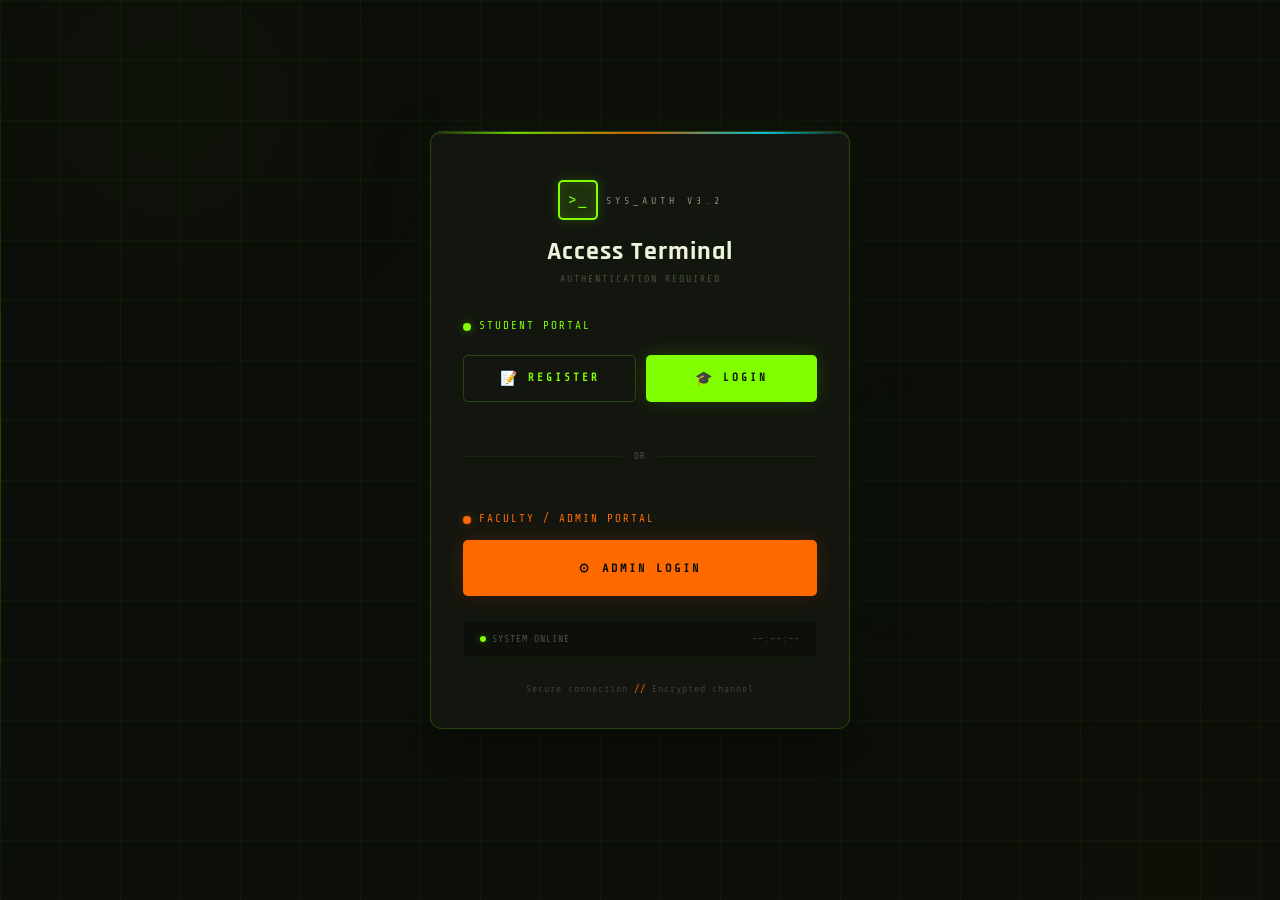
<file: index.html>
<!DOCTYPE html>
<html lang="en">
<head>
  <meta charset="UTF-8">
  <meta name="viewport" content="width=device-width, initial-scale=1.0">
  <title>SYSTEM // ACCESS PORTAL</title>
  <link rel="preconnect" href="https://fonts.googleapis.com">
  <link rel="preconnect" href="https://fonts.gstatic.com" crossorigin>
  <link href="https://fonts.googleapis.com/css2?family=Rajdhani:wght@400;500;600;700&family=Share+Tech+Mono&display=swap" rel="stylesheet">
  <link rel="stylesheet" href="css/main.css">
</head>
<body>

  <!-- Animated Background -->
  <div class="bg-canvas" aria-hidden="true">
    <div class="bg-grid"></div>
    <div class="bg-pulse bg-pulse--lime"></div>
    <div class="bg-pulse bg-pulse--orange"></div>
    <div class="bg-pulse bg-pulse--cyan"></div>
    <div class="bg-data-stream"></div>
    <div class="bg-data-stream"></div>
    <div class="bg-data-stream"></div>
    <div class="bg-data-stream"></div>
    <div class="bg-data-stream"></div>
    <div class="bg-particles">
      <div class="bg-particle"></div>
      <div class="bg-particle"></div>
      <div class="bg-particle"></div>
      <div class="bg-particle"></div>
      <div class="bg-particle"></div>
      <div class="bg-particle"></div>
      <div class="bg-particle"></div>
      <div class="bg-particle"></div>
    </div>
    <div class="bg-scanline"></div>
  </div>

  <!-- Toast Container -->
  <div class="toast-container" id="toastContainer"></div>

  <!-- App -->
  <main class="app">
    <div class="login">
      <div class="login__frame">

        <!-- Corner Accents -->
        <div class="corner-accent corner-accent--tl"></div>
        <div class="corner-accent corner-accent--tr"></div>
        <div class="corner-accent corner-accent--bl"></div>
        <div class="corner-accent corner-accent--br"></div>

        <!-- Header -->
        <header class="login__header">
          <div class="login__logo">
            <div class="login__logo-icon">&gt;_</div>
            <span class="login__logo-text">SYS_AUTH v3.2</span>
          </div>
          <h1 class="login__title">Access Terminal</h1>
          <p class="login__subtitle">Authentication Required</p>
        </header>

        <!-- Portal Selection -->
        <div class="form" id="portalSelect">

          <!-- Student Portal Section -->
          <div style="margin-bottom: 24px;">
            <div style="display: flex; align-items: center; gap: 8px; margin-bottom: 12px;">
              <div style="width: 8px; height: 8px; background: var(--glow-lime); border-radius: 50%; box-shadow: 0 0 8px rgba(127, 255, 0, 0.4);"></div>
              <span style="font-family: var(--font-mono); font-size: 11px; color: var(--glow-lime); letter-spacing: 2px; text-transform: uppercase;">
                Student Portal
              </span>
            </div>

            <div style="display: flex; gap: 10px;">
              <!-- Student Register -->
              <a href="student-register.html" class="btn-login" style="flex: 1; display: flex; align-items: center; justify-content: center; gap: 8px; text-decoration: none; font-size: 11px; padding: 12px 10px; background: transparent; border: 1px solid var(--border-glow); color: var(--glow-lime); box-shadow: none;">
                <span style="font-size: 14px;">📝</span>
                Register
              </a>

              <!-- Student Login -->
              <a href="student-login.html" class="btn-login" style="flex: 1; display: flex; align-items: center; justify-content: center; gap: 8px; text-decoration: none; font-size: 11px; padding: 12px 10px;">
                <span style="font-size: 14px;">🎓</span>
                Login
              </a>
            </div>
          </div>

          <!-- Divider -->
          <div style="display: flex; align-items: center; gap: 12px; margin-bottom: 24px;">
            <div style="flex: 1; height: 1px; background: var(--border-dim);"></div>
            <span style="font-family: var(--font-mono); font-size: 9px; color: var(--text-muted); letter-spacing: 1px; text-transform: uppercase;">OR</span>
            <div style="flex: 1; height: 1px; background: var(--border-dim);"></div>
          </div>

          <!-- Admin Portal Section -->
          <div>
            <div style="display: flex; align-items: center; gap: 8px; margin-bottom: 12px;">
              <div style="width: 8px; height: 8px; background: var(--accent-orange); border-radius: 50%; box-shadow: 0 0 8px rgba(255, 106, 0, 0.4);"></div>
              <span style="font-family: var(--font-mono); font-size: 11px; color: var(--accent-orange); letter-spacing: 2px; text-transform: uppercase;">
                Faculty / Admin Portal
              </span>
            </div>

            <!-- Admin Login -->
            <a href="admin-login.html" class="btn-login" style="display: flex; align-items: center; justify-content: center; gap: 10px; text-decoration: none; background: var(--accent-orange); box-shadow: 0 0 20px rgba(255, 106, 0, 0.2), 0 4px 16px rgba(0, 0, 0, 0.3);">
              <span style="font-size: 16px;">⚙</span>
              Admin Login
            </a>
          </div>
        </div>

        <!-- Status Bar -->
        <div class="status-bar">
          <span><span class="status-bar__dot"></span>SYSTEM ONLINE</span>
          <span id="clockDisplay">--:--:--</span>
        </div>

        <!-- Footer -->
        <footer class="login__footer">
          Secure connection <span>//</span> Encrypted channel
        </footer>
      </div>
    </div>
  </main>

  <script src="js/dataReset.js"></script>
  <script src="js/auth.js"></script>
  <script>
    // Auto-redirect if already logged in
    (function () {
      if (Auth.isAdminLoggedIn()) {
        window.location.href = 'admin.html';
        return;
      }
      if (Auth.isStudentLoggedIn()) {
        window.location.href = 'dashboard.html';
        return;
      }
    })();
  </script>
</body>
</html>
</file>
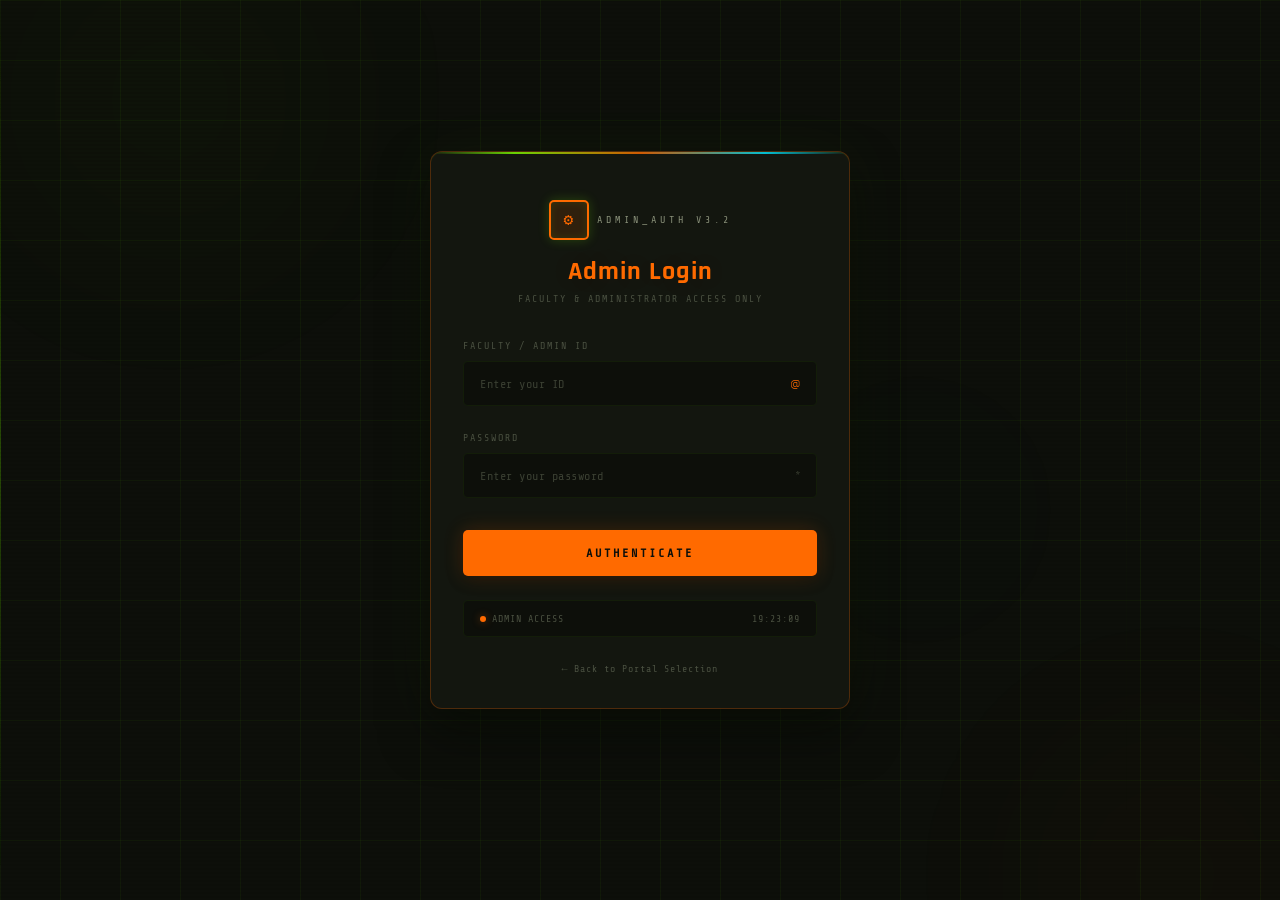
<file: admin-login.html>
<!DOCTYPE html>
<html lang="en">
<head>
  <meta charset="UTF-8">
  <meta name="viewport" content="width=device-width, initial-scale=1.0">
  <title>ADMIN // LOGIN</title>
  <link rel="preconnect" href="https://fonts.googleapis.com">
  <link rel="preconnect" href="https://fonts.gstatic.com" crossorigin>
  <link href="https://fonts.googleapis.com/css2?family=Rajdhani:wght@400;500;600;700&family=Share+Tech+Mono&display=swap" rel="stylesheet">
  <link rel="stylesheet" href="css/main.css">
</head>
<body>

  <!-- Animated Background -->
  <div class="bg-canvas" aria-hidden="true">
    <div class="bg-grid"></div>
    <div class="bg-pulse bg-pulse--lime"></div>
    <div class="bg-pulse bg-pulse--orange"></div>
    <div class="bg-pulse bg-pulse--cyan"></div>
    <div class="bg-data-stream"></div>
    <div class="bg-data-stream"></div>
    <div class="bg-data-stream"></div>
    <div class="bg-data-stream"></div>
    <div class="bg-data-stream"></div>
    <div class="bg-particles">
      <div class="bg-particle"></div>
      <div class="bg-particle"></div>
      <div class="bg-particle"></div>
      <div class="bg-particle"></div>
      <div class="bg-particle"></div>
      <div class="bg-particle"></div>
      <div class="bg-particle"></div>
      <div class="bg-particle"></div>
    </div>
    <div class="bg-scanline"></div>
  </div>

  <!-- Toast Container -->
  <div class="toast-container" id="toastContainer"></div>

  <!-- App -->
  <main class="app">
    <div class="login">
      <div class="login__frame" style="border-color: rgba(255, 106, 0, 0.25);">

        <!-- Corner Accents (Orange) -->
        <div class="corner-accent corner-accent--tl" style="border-color: rgba(255, 106, 0, 0.3);"></div>
        <div class="corner-accent corner-accent--tr" style="border-color: rgba(255, 106, 0, 0.3);"></div>
        <div class="corner-accent corner-accent--bl" style="border-color: rgba(255, 106, 0, 0.3);"></div>
        <div class="corner-accent corner-accent--br" style="border-color: rgba(255, 106, 0, 0.3);"></div>

        <!-- Header -->
        <header class="login__header">
          <div class="login__logo">
            <div class="login__logo-icon" style="border-color: var(--accent-orange); color: var(--accent-orange); background: rgba(255, 106, 0, 0.12);">⚙</div>
            <span class="login__logo-text">ADMIN_AUTH v3.2</span>
          </div>
          <h1 class="login__title" style="color: var(--accent-orange); text-shadow: 0 0 30px rgba(255, 106, 0, 0.1);">Admin Login</h1>
          <p class="login__subtitle">Faculty & Administrator access only</p>
        </header>

        <!-- Login Form -->
        <form class="form" id="loginForm" novalidate>

          <!-- Error Message -->
          <div class="error-msg" id="errorMsg" role="alert">
            <span class="error-msg__icon">!</span>
            <span id="errorText">Invalid credentials. Try again.</span>
          </div>

          <!-- User ID Field -->
          <div class="field">
            <label class="field__label" for="userId">Faculty / Admin ID</label>
            <div class="field__input-wrap">
              <input
                class="field__input"
                type="text"
                id="userId"
                name="userId"
                placeholder="Enter your ID"
                autocomplete="username"
                spellcheck="false"
                required
              >
              <span class="field__icon" style="color: var(--accent-orange);">@</span>
              <div class="field__bar" style="background: linear-gradient(90deg, var(--accent-orange), #ff8833);"></div>
            </div>
          </div>

          <!-- Password Field -->
          <div class="field">
            <label class="field__label" for="password">Password</label>
            <div class="field__input-wrap">
              <input
                class="field__input"
                type="password"
                id="password"
                name="password"
                placeholder="Enter your password"
                autocomplete="current-password"
                required
              >
              <span class="field__icon">*</span>
              <div class="field__bar" style="background: linear-gradient(90deg, var(--accent-orange), #ff8833);"></div>
            </div>
          </div>

          <!-- Submit -->
          <button class="btn-login" type="submit" id="btnLogin" style="background: var(--accent-orange); box-shadow: 0 0 20px rgba(255, 106, 0, 0.2), 0 4px 16px rgba(0, 0, 0, 0.3);">
            Authenticate
          </button>
        </form>

        <!-- Status Bar -->
        <div class="status-bar">
          <span><span class="status-bar__dot" style="background: var(--accent-orange); box-shadow: 0 0 8px rgba(255, 106, 0, 0.4);"></span>ADMIN ACCESS</span>
          <span id="clockDisplay">--:--:--</span>
        </div>

        <!-- Footer -->
        <footer class="login__footer">
          <a href="index.html" style="color: var(--text-muted); text-decoration: none;">← Back to Portal Selection</a>
        </footer>
      </div>
    </div>
  </main>

  <script src="js/dataReset.js"></script>
  <script src="js/auth.js"></script>
  <script src="js/validator.js"></script>
  <script>
    (function () {
      'use strict';

      // Auto-redirect if already logged in as admin
      if (Auth.isAdminLoggedIn()) {
        window.location.href = 'admin.html';
        return;
      }

      var form = document.getElementById('loginForm');
      var userIdInput = document.getElementById('userId');
      var passwordInput = document.getElementById('password');
      var btnLogin = document.getElementById('btnLogin');
      var errorMsg = document.getElementById('errorMsg');
      var errorText = document.getElementById('errorText');
      var clockDisplay = document.getElementById('clockDisplay');

      // Field containers
      var userIdField = userIdInput.closest('.field');
      var passwordField = passwordInput.closest('.field');

      // ── Attach Real-Time Validation ──
      Validator.attachField(userIdField, userIdInput, function (val) {
        return Validator.validateRequired(val, 'User ID');
      });
      Validator.attachField(passwordField, passwordInput, function (val) {
        return Validator.validateRequired(val, 'Password');
      });

      var formFields = [
        { fieldEl: userIdField, inputEl: userIdInput, validateFn: function (val) {
          return Validator.validateRequired(val, 'User ID');
        }},
        { fieldEl: passwordField, inputEl: passwordInput, validateFn: function (val) {
          return Validator.validateRequired(val, 'Password');
        }}
      ];

      // Error handling
      function showError(message) {
        errorText.textContent = message;
        errorMsg.classList.add('visible');
        errorMsg.style.animation = 'none';
        errorMsg.offsetHeight;
        errorMsg.style.animation = '';
      }

      function hideError() {
        errorMsg.classList.remove('visible');
      }

      // Loading state
      function setLoading(on) {
        btnLogin.classList.toggle('loading', on);
        btnLogin.disabled = on;
        userIdInput.disabled = on;
        passwordInput.disabled = on;
      }

      // Form submission
      form.addEventListener('submit', function (e) {
        e.preventDefault();
        hideError();

        // Validate fields with inline errors
        var allValid = Validator.validateAll(formFields);
        if (!allValid) return;

        var userId = userIdInput.value.trim();
        var password = passwordInput.value;

        // Additional credential validation
        var validation = Auth.validateCredentials(userId, password);
        if (!validation.valid) {
          showError(validation.errors[0]);
          return;
        }

        setLoading(true);

        // Authenticate against hardcoded admin credentials
        setTimeout(function () {
          var result = Auth.loginAdmin(userId, password);

          if (!result.success) {
            setLoading(false);
            showError(result.message);
            passwordInput.value = '';
            Validator.resetField(passwordField);
            passwordInput.focus();
            return;
          }

          // Success — create admin session and redirect to admin panel
          Auth.createAdminSession(result.user);

          btnLogin.textContent = 'ACCESS GRANTED';
          btnLogin.classList.remove('loading');
          btnLogin.style.background = '#00ff88';
          btnLogin.style.boxShadow = '0 0 40px rgba(0, 255, 136, 0.5)';

          setTimeout(function () {
            window.location.href = 'admin.html';
          }, 600);

        }, 1000);
      });

      // Clock
      function tick() {
        var now = new Date();
        var h = String(now.getHours()).padStart(2, '0');
        var m = String(now.getMinutes()).padStart(2, '0');
        var s = String(now.getSeconds()).padStart(2, '0');
        clockDisplay.textContent = h + ':' + m + ':' + s;
      }
      tick();
      setInterval(tick, 1000);

      // Password visibility toggle
      var passIcon = document.querySelector('#password + .field__icon');
      if (passIcon) {
        passIcon.style.cursor = 'pointer';
        passIcon.style.pointerEvents = 'auto';
        passIcon.style.userSelect = 'none';

        var visible = false;
        passIcon.addEventListener('click', function () {
          visible = !visible;
          passwordInput.type = visible ? 'text' : 'password';
          passIcon.textContent = visible ? 'X' : '*';
          passIcon.style.color = visible ? 'var(--accent-orange)' : '';
        });
      }
    })();
  </script>
</body>
</html>
</file>
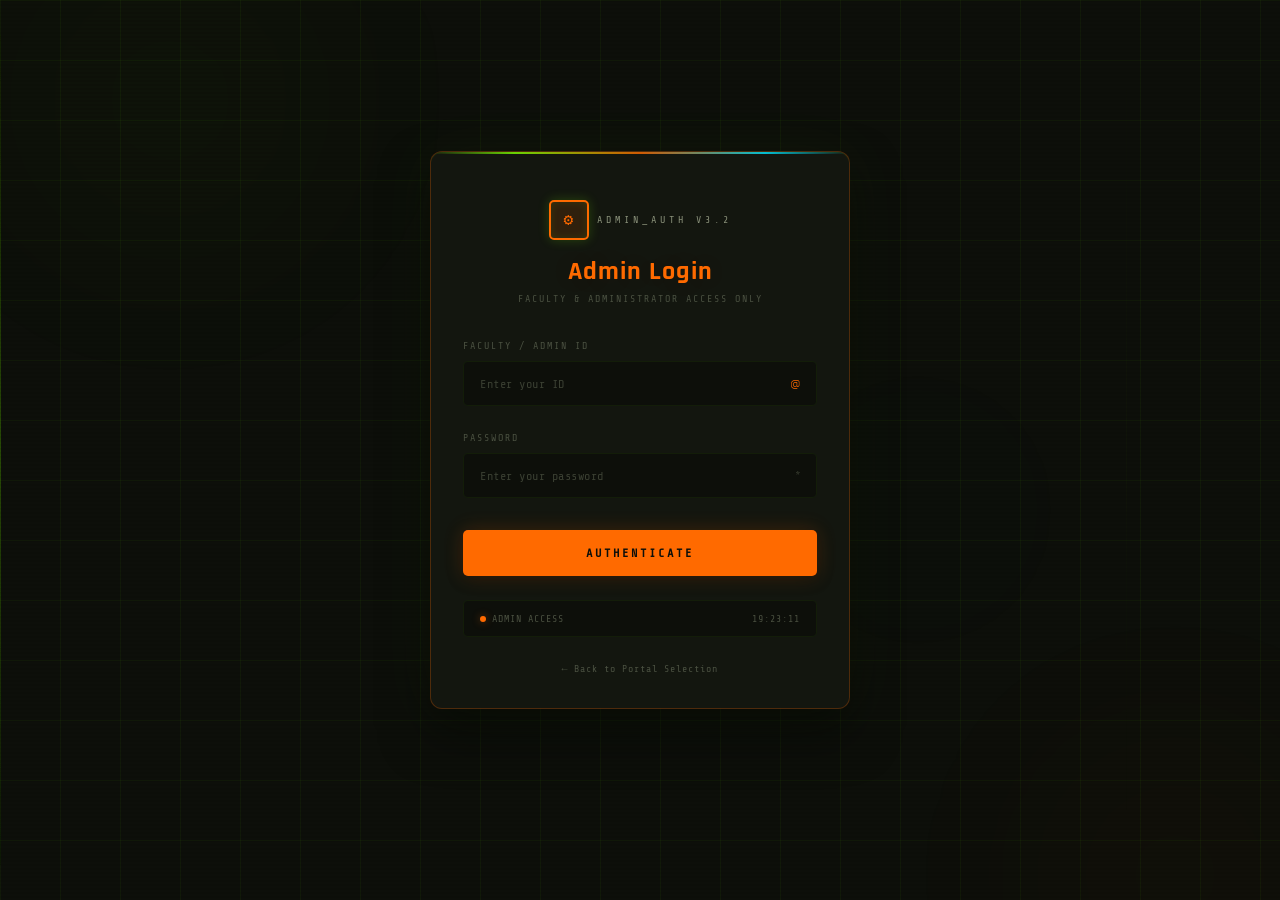
<file: admin.html>
<!DOCTYPE html>
<html lang="en">
<head>
  <meta charset="UTF-8">
  <meta name="viewport" content="width=device-width, initial-scale=1.0">
  <title>ADMIN // DASHBOARD</title>
  <link rel="preconnect" href="https://fonts.googleapis.com">
  <link rel="preconnect" href="https://fonts.gstatic.com" crossorigin>
  <link href="https://fonts.googleapis.com/css2?family=Rajdhani:wght@400;500;600;700&family=Share+Tech+Mono&display=swap" rel="stylesheet">
  <link rel="stylesheet" href="css/admin.css">
</head>
<body>

  <!-- Animated Background -->
  <div class="bg-canvas" aria-hidden="true">
    <div class="bg-grid"></div>
    <div class="bg-pulse bg-pulse--lime"></div>
    <div class="bg-pulse bg-pulse--orange"></div>
    <div class="bg-pulse bg-pulse--cyan"></div>
    <div class="bg-data-stream"></div>
    <div class="bg-data-stream"></div>
    <div class="bg-data-stream"></div>
    <div class="bg-data-stream"></div>
    <div class="bg-data-stream"></div>
    <div class="bg-particles">
      <div class="bg-particle"></div>
      <div class="bg-particle"></div>
      <div class="bg-particle"></div>
      <div class="bg-particle"></div>
      <div class="bg-particle"></div>
      <div class="bg-particle"></div>
      <div class="bg-particle"></div>
      <div class="bg-particle"></div>
    </div>
    <div class="bg-scanline"></div>
  </div>

  <!-- Toast Container -->
  <div class="toast-container" id="toastContainer"></div>

  <!-- Sidebar Overlay (mobile) -->
  <div class="overlay" id="sidebarOverlay"></div>

  <!-- Dashboard Layout -->
  <div class="admin-dash">

    <!-- ═══ Sidebar ═══ -->
    <aside class="sidebar" id="sidebar">
      <div class="sidebar__brand">
        <div class="sidebar__brand-icon">&gt;_</div>
        <span class="sidebar__brand-text">Admin<br>Control</span>
      </div>

      <div class="sidebar__user">
        <div class="sidebar__user-name" data-user-name>Loading...</div>
        <div class="sidebar__user-id" data-user-id>------</div>
        <div class="sidebar__user-role" data-user-role>--</div>
      </div>

      <nav class="sidebar__nav">
        <a href="#" class="sidebar__link active" data-section="dashboard">
          <span class="sidebar__link-icon">◆</span>
          Dashboard
        </a>
        <a href="#" class="sidebar__link" data-section="student-mgmt">
          <span class="sidebar__link-icon">◉</span>
          Student CRUD
        </a>
        <a href="#" class="sidebar__link" data-section="attendance">
          <span class="sidebar__link-icon">◎</span>
          Attendance
        </a>
        <a href="#" class="sidebar__link" data-section="experiments">
          <span class="sidebar__link-icon">▣</span>
          Experiments
        </a>
        <a href="#" class="sidebar__link" data-section="reports">
          <span class="sidebar__link-icon">▤</span>
          Reports
        </a>
        <a href="#" class="sidebar__link" data-section="settings">
          <span class="sidebar__link-icon">⚙</span>
          Settings
        </a>
      </nav>

      <div class="sidebar__footer">
        <button class="sidebar__logout" id="btnLogout">
          <span>⏻</span>
          Disconnect
        </button>
      </div>
    </aside>

    <!-- ═══ Navbar ═══ -->
    <header class="navbar">
      <div class="navbar__left">
        <button class="navbar__toggle" id="sidebarToggle" aria-label="Toggle sidebar">☰</button>
        <h1 class="navbar__title">Admin Dashboard</h1>
      </div>
      <div class="navbar__right">
        <div class="navbar__datetime">
          <div id="navDate">---</div>
          <div id="navClock">--:--:--</div>
        </div>
      </div>
    </header>

    <!-- ═══ Main Content ═══ -->
    <main class="main">

      <!-- ═══════════════════════════════════════════
           DASHBOARD SECTION (default)
           ═══════════════════════════════════════════ -->
      <div data-section="dashboard">

        <!-- Header -->
        <div class="main__header animate-in">
          <div>
            <h2 class="main__greeting">Welcome, <span data-user-name>Admin</span></h2>
            <p class="main__sub">// FACULTY CONTROL PANEL</p>
          </div>
          <div class="main__actions">
            <button class="btn-export btn-export--csv" id="btnExportCsv">↓ Export CSV</button>
            <button class="btn-export btn-export--pdf" id="btnExportPdf">↓ Export PDF</button>
          </div>
        </div>

        <!-- Row 1: Stats -->
        <div class="grid grid--4 section">
          <div class="card stat animate-in">
            <div class="stat__value" id="liveCount">0</div>
            <div class="stat__label">Live Active</div>
          </div>
          <div class="card stat animate-in">
            <div class="stat__value" id="totalStudents">0</div>
            <div class="stat__label">Total Students</div>
          </div>
          <div class="card stat animate-in">
            <div class="stat__value stat__value--lime" id="avgAttendance">0%</div>
            <div class="stat__label">Avg Attendance</div>
          </div>
          <div class="card stat animate-in">
            <div class="stat__value stat__value--red" id="totalViolations">0</div>
            <div class="stat__label">Violations</div>
          </div>
        </div>

        <!-- Row 2: Session Info + Completion -->
        <div class="grid grid--2-1 section">
          <!-- Session Info -->
          <div class="card animate-in">
            <div class="corner-accent corner-accent--tl"></div>
            <div class="corner-accent corner-accent--br"></div>
            <div class="card__header">
              <span class="card__title">Session Analytics</span>
              <span class="card__icon">◉</span>
              <span class="live-indicator"><span class="live-indicator__dot"></span>LIVE</span>
            </div>
            <div id="sessionInfo">
              <!-- Dynamically rendered -->
            </div>
          </div>

          <!-- Completion Donut -->
          <div class="card animate-in">
            <div class="corner-accent corner-accent--tl"></div>
            <div class="corner-accent corner-accent--br"></div>
            <div class="card__header">
              <span class="card__title">Completion Rate</span>
              <span class="card__icon">◎</span>
            </div>
            <div class="donut-wrap">
              <div class="donut">
                <svg class="donut__svg" viewBox="0 0 36 36">
                  <circle class="donut__track" cx="18" cy="18" r="15.915"></circle>
                  <circle class="donut__fill donut__fill--lime" cx="18" cy="18" r="15.915"
                    stroke-dasharray="100"
                    stroke-dashoffset="20"
                    id="completionDonut"></circle>
                </svg>
                <div class="donut__center">
                  <span class="donut__pct" id="avgCompletion">0%</span>
                  <span class="donut__pct-label">Average</span>
                </div>
              </div>
              <div class="donut__legend">
                <div class="donut__legend-item">
                  <span class="donut__legend-dot" style="background: var(--glow-lime)"></span>
                  <span id="donutCompleted">Completed: 0 exps</span>
                </div>
                <div class="donut__legend-item">
                  <span class="donut__legend-dot" style="background: var(--accent-orange)"></span>
                  <span id="donutPending">Pending: 0 exps</span>
                </div>
              </div>
            </div>
          </div>
        </div>

        <!-- Row 3: Attendance Heatmap -->
        <div class="section">
          <div class="card animate-in">
            <div class="corner-accent corner-accent--tl"></div>
            <div class="corner-accent corner-accent--br"></div>
            <div class="card__header">
              <span class="card__title">Attendance Heatmap (Last 4 Weeks)</span>
              <span class="card__icon">▦</span>
            </div>
            <div class="heatmap" id="heatmapGrid">
              <!-- Dynamically rendered -->
            </div>
            <div class="heatmap__labels">
              <span class="heatmap__label">4 weeks ago</span>
              <span class="heatmap__label">3 weeks ago</span>
              <span class="heatmap__label">2 weeks ago</span>
              <span class="heatmap__label">This week</span>
            </div>
          </div>
        </div>

        <!-- Row 4: Student Table -->
        <div class="section">
          <div class="card animate-in">
            <div class="corner-accent corner-accent--tl"></div>
            <div class="corner-accent corner-accent--br"></div>
            <div class="card__header">
              <span class="card__title">Student Directory</span>
              <span class="card__icon">▤</span>
            </div>

            <!-- Filters -->
            <div class="filter-bar">
              <input class="filter-input" type="text" id="searchInput" placeholder="Search by name or USN...">
              <select class="filter-select" id="deptFilter">
                <option value="">All Departments</option>
                <option value="CSE">CSE</option>
                <option value="ISE">ISE</option>
                <option value="ECE">ECE</option>
              </select>
              <select class="filter-select" id="statusFilter">
                <option value="">All Status</option>
                <option value="active">Active</option>
                <option value="idle">Idle</option>
                <option value="inactive">Inactive</option>
              </select>
            </div>

            <!-- Table -->
            <div class="table-wrap">
              <table class="student-table">
                <thead>
                  <tr>
                    <th>USN</th>
                    <th>Name</th>
                    <th>Dept</th>
                    <th>Status</th>
                    <th>Attendance</th>
                    <th>Experiments</th>
                    <th>Active Time</th>
                  </tr>
                </thead>
                <tbody id="studentTableBody">
                  <!-- Dynamically rendered -->
                </tbody>
              </table>
            </div>
          </div>
        </div>

      </div><!-- end data-section="dashboard" -->

      <!-- ═══════════════════════════════════════════
           STUDENT MANAGEMENT (CRUD) SECTION
           ═══════════════════════════════════════════ -->
      <div data-section="student-mgmt" style="display:none;">

        <div class="main__header animate-in">
          <div>
            <h2 class="main__greeting">Student Management</h2>
            <p class="main__sub">// CRUD OPERATIONS — CREATE / READ / UPDATE / DELETE</p>
          </div>
        </div>

        <!-- Stats Row -->
        <div class="grid grid--4 section">
          <div class="card stat animate-in">
            <div class="stat__value" id="crudTotalCount">0</div>
            <div class="stat__label">Total Students</div>
          </div>
          <div class="card stat animate-in">
            <div class="stat__value stat__value--lime" id="crudCseCount">0</div>
            <div class="stat__label">CSE</div>
          </div>
          <div class="card stat animate-in">
            <div class="stat__value stat__value--lime" id="crudIseCount">0</div>
            <div class="stat__label">ISE</div>
          </div>
          <div class="card stat animate-in">
            <div class="stat__value stat__value--lime" id="crudEceCount">0</div>
            <div class="stat__label">ECE</div>
          </div>
        </div>

        <!-- Add/Edit Student Form -->
        <div class="section">
          <div class="card animate-in">
            <div class="corner-accent corner-accent--tl"></div>
            <div class="corner-accent corner-accent--br"></div>
            <div class="card__header">
              <span class="card__title" id="crudFormTitle">// ADD NEW STUDENT</span>
              <span class="card__icon">✎</span>
              <button class="crud-toggle-btn" id="crudFormToggle" title="Toggle form">−</button>
            </div>
            <div id="crudFormContainer">
              <form id="studentCrudForm" autocomplete="off">
                <div class="crud-form-grid">
                  <div class="crud-field">
                    <label class="crud-field__label">USN</label>
                    <input type="text" class="crud-input" id="crudUsn" placeholder="e.g., 1RV20CS001" required minlength="6">
                  </div>
                  <div class="crud-field">
                    <label class="crud-field__label">Full Name</label>
                    <input type="text" class="crud-input" id="crudName" placeholder="e.g., Aarav Mehta" required minlength="2">
                  </div>
                  <div class="crud-field">
                    <label class="crud-field__label">Department</label>
                    <select class="crud-input" id="crudDept" required>
                      <option value="">Select Department</option>
                      <option value="CSE">CSE</option>
                      <option value="ISE">ISE</option>
                      <option value="ECE">ECE</option>
                    </select>
                  </div>
                  <div class="crud-field">
                    <label class="crud-field__label">Semester</label>
                    <select class="crud-input" id="crudSemester">
                      <option value="1">Semester 1</option>
                      <option value="2">Semester 2</option>
                      <option value="3">Semester 3</option>
                      <option value="4">Semester 4</option>
                      <option value="5">Semester 5</option>
                      <option value="6">Semester 6</option>
                      <option value="7">Semester 7</option>
                      <option value="8">Semester 8</option>
                    </select>
                  </div>
                  <div class="crud-field">
                    <label class="crud-field__label">Email</label>
                    <input type="email" class="crud-input" id="crudEmail" placeholder="student@gmail.com" required>
                  </div>
                  <div class="crud-field">
                    <label class="crud-field__label">Mobile</label>
                    <input type="tel" class="crud-input" id="crudMobile" placeholder="10-digit number" required pattern="[6-9]\d{9}" maxlength="10">
                  </div>
                </div>
                <div class="crud-form-actions">
                  <button type="submit" class="btn btn--primary" id="crudSubmitBtn">ADD RECORD</button>
                  <button type="button" class="btn btn--secondary" id="crudCancelBtn" style="display:none;">CANCEL EDIT</button>
                </div>
              </form>
            </div>
          </div>
        </div>

        <!-- Student Table -->
        <div class="section">
          <div class="card animate-in">
            <div class="corner-accent corner-accent--tl"></div>
            <div class="corner-accent corner-accent--br"></div>
            <div class="card__header">
              <span class="card__title">Student Directory</span>
              <span class="card__icon">▤</span>
              <span class="crud-count" id="crudTableCount">0 / 0</span>
            </div>

            <!-- Filters -->
            <div class="filter-bar">
              <input class="filter-input" type="text" id="crudSearchInput" placeholder="Search by name, USN, or email...">
              <select class="filter-select" id="crudDeptFilter">
                <option value="">All Departments</option>
                <option value="CSE">CSE</option>
                <option value="ISE">ISE</option>
                <option value="ECE">ECE</option>
              </select>
            </div>

            <!-- Table -->
            <div class="table-wrap">
              <table class="student-table">
                <thead>
                  <tr>
                    <th>USN</th>
                    <th>Name</th>
                    <th>Dept</th>
                    <th>Email</th>
                    <th>Mobile</th>
                    <th>Sem</th>
                    <th>Actions</th>
                  </tr>
                </thead>
                <tbody id="crudTableBody">
                  <!-- Dynamically rendered -->
                </tbody>
              </table>
            </div>
          </div>
        </div>

      </div><!-- end data-section="student-mgmt" -->

      <!-- Delete Confirmation Modal -->
      <div class="crud-modal" id="deleteModal">
        <div class="crud-modal__box">
          <div class="crud-modal__header">
            <span class="crud-modal__icon">⚠</span>
            <h3 class="crud-modal__title">Confirm Deletion</h3>
          </div>
          <p class="crud-modal__text">Are you sure you want to delete this student record?</p>
          <div class="crud-modal__info">
            <div class="crud-modal__row">
              <span class="crud-modal__label">Name:</span>
              <span class="crud-modal__value" id="deleteStudentName">—</span>
            </div>
            <div class="crud-modal__row">
              <span class="crud-modal__label">USN:</span>
              <span class="crud-modal__value" id="deleteStudentUsn">—</span>
            </div>
          </div>
          <p class="crud-modal__warning">This action cannot be undone.</p>
          <div class="crud-modal__actions">
            <button class="btn btn--danger" id="deleteConfirmBtn">DELETE PERMANENTLY</button>
            <button class="btn btn--secondary" id="deleteCancelBtn">CANCEL</button>
          </div>
        </div>
      </div>

      <!-- ═══════════════════════════════════════════
           ATTENDANCE SECTION
           ═══════════════════════════════════════════ -->
      <div data-section="attendance" style="display:none;">

        <div class="main__header animate-in">
          <div>
            <h2 class="main__greeting">Attendance Records</h2>
            <p class="main__sub">// ATTENDANCE TRACKING &amp; MONITORING</p>
          </div>
        </div>

        <!-- Attendance Stats -->
        <div class="grid grid--4 section">
          <div class="card stat animate-in">
            <div class="stat__value" id="attTotalRecords">0</div>
            <div class="stat__label">Total Records</div>
          </div>
          <div class="card stat animate-in">
            <div class="stat__value stat__value--lime" id="attUniqueDays">0</div>
            <div class="stat__label">Unique Days</div>
          </div>
          <div class="card stat animate-in">
            <div class="stat__value stat__value--orange" id="attLateCount">0</div>
            <div class="stat__label">Late Markings</div>
          </div>
          <div class="card stat animate-in">
            <div class="stat__value stat__value--red" id="attAvgPercentage">0%</div>
            <div class="stat__label">Avg Attendance</div>
          </div>
        </div>

        <!-- Attendance Records Table -->
        <div class="section">
          <div class="card animate-in">
            <div class="corner-accent corner-accent--tl"></div>
            <div class="corner-accent corner-accent--br"></div>
            <div class="card__header">
              <span class="card__title">Attendance Log</span>
              <span class="card__icon">◎</span>
            </div>

            <div class="filter-bar">
              <input class="filter-input" type="text" id="attSearchInput" placeholder="Search by USN or name...">
              <select class="filter-select" id="attLabFilter">
                <option value="">All Labs</option>
              </select>
            </div>

            <div class="table-wrap">
              <table class="student-table">
                <thead>
                  <tr>
                    <th>USN</th>
                    <th>Name</th>
                    <th>Lab</th>
                    <th>Date</th>
                    <th>Time</th>
                    <th>Status</th>
                  </tr>
                </thead>
                <tbody id="attTableBody">
                </tbody>
              </table>
            </div>
          </div>
        </div>

      </div>

      <!-- ═══════════════════════════════════════════
           EXPERIMENTS SECTION
           ═══════════════════════════════════════════ -->
      <div data-section="experiments" style="display:none;">

        <div class="main__header animate-in">
          <div>
            <h2 class="main__greeting">Experiments &amp; Assignments</h2>
            <p class="main__sub">// COMPLETION TRACKING &amp; VERIFICATION</p>
          </div>
        </div>

        <!-- Experiment Stats -->
        <div class="grid grid--4 section">
          <div class="card stat animate-in">
            <div class="stat__value" id="expTotalExps">0</div>
            <div class="stat__label">Total Experiments</div>
          </div>
          <div class="card stat animate-in">
            <div class="stat__value stat__value--lime" id="expCompletedExps">0</div>
            <div class="stat__label">Completed</div>
          </div>
          <div class="card stat animate-in">
            <div class="stat__value stat__value--orange" id="expPendingExps">0</div>
            <div class="stat__label">Pending</div>
          </div>
          <div class="card stat animate-in">
            <div class="stat__value stat__value--cyan" id="expCompletionRate">0%</div>
            <div class="stat__label">Completion Rate</div>
          </div>
        </div>

        <!-- Experiments Table -->
        <div class="section">
          <div class="card animate-in">
            <div class="corner-accent corner-accent--tl"></div>
            <div class="corner-accent corner-accent--br"></div>
            <div class="card__header">
              <span class="card__title">Experiment Status</span>
              <span class="card__icon">▣</span>
            </div>
            <div class="table-wrap">
              <table class="student-table">
                <thead>
                  <tr>
                    <th>#</th>
                    <th>Experiment</th>
                    <th>Description</th>
                    <th>Status</th>
                    <th>Completed At</th>
                    <th>Verified</th>
                  </tr>
                </thead>
                <tbody id="expTableBody">
                </tbody>
              </table>
            </div>
          </div>
        </div>

      </div>

      <!-- ═══════════════════════════════════════════
           REPORTS SECTION
           ═══════════════════════════════════════════ -->
      <div data-section="reports" style="display:none;">

        <div class="main__header animate-in">
          <div>
            <h2 class="main__greeting">Reports &amp; Analytics</h2>
            <p class="main__sub">// SUMMARY &amp; EXPORT</p>
          </div>
          <div class="main__actions">
            <button class="btn-export btn-export--csv" id="btnReportCsv">↓ Export All CSV</button>
          </div>
        </div>

        <!-- Summary Cards -->
        <div class="grid grid--2 section">
          <div class="card animate-in">
            <div class="corner-accent corner-accent--tl"></div>
            <div class="corner-accent corner-accent--br"></div>
            <div class="card__header">
              <span class="card__title">Attendance Summary</span>
              <span class="card__icon">◎</span>
            </div>
            <div id="reportAttendanceSummary">
            </div>
          </div>
          <div class="card animate-in">
            <div class="corner-accent corner-accent--tl"></div>
            <div class="corner-accent corner-accent--br"></div>
            <div class="card__header">
              <span class="card__title">Session Summary</span>
              <span class="card__icon">◉</span>
            </div>
            <div id="reportSessionSummary">
            </div>
          </div>
        </div>

        <div class="grid grid--2 section">
          <div class="card animate-in">
            <div class="corner-accent corner-accent--tl"></div>
            <div class="corner-accent corner-accent--br"></div>
            <div class="card__header">
              <span class="card__title">Student Statistics</span>
              <span class="card__icon">▤</span>
            </div>
            <div id="reportStudentStats">
            </div>
          </div>
          <div class="card animate-in">
            <div class="corner-accent corner-accent--tl"></div>
            <div class="corner-accent corner-accent--br"></div>
            <div class="card__header">
              <span class="card__title">Security Summary</span>
              <span class="card__icon">⚠</span>
            </div>
            <div id="reportSecuritySummary">
            </div>
          </div>
        </div>

      </div>

      <!-- ═══════════════════════════════════════════
           SETTINGS SECTION
           ═══════════════════════════════════════════ -->
      <div data-section="settings" style="display:none;">

        <div class="main__header animate-in">
          <div>
            <h2 class="main__greeting">System Settings</h2>
            <p class="main__sub">// ADMIN CONFIGURATION</p>
          </div>
        </div>

        <div class="grid grid--2 section">
          <!-- Admin Profile -->
          <div class="card animate-in">
            <div class="corner-accent corner-accent--tl"></div>
            <div class="corner-accent corner-accent--br"></div>
            <div class="card__header">
              <span class="card__title">Admin Profile</span>
              <span class="card__icon">◉</span>
            </div>
            <div id="settingsProfile">
            </div>
          </div>

          <!-- System Controls -->
          <div class="card animate-in">
            <div class="corner-accent corner-accent--tl"></div>
            <div class="corner-accent corner-accent--br"></div>
            <div class="card__header">
              <span class="card__title">System Controls</span>
              <span class="card__icon">⚙</span>
            </div>
            <div id="settingsControls">
            </div>
          </div>
        </div>

      </div>

    </main>
  </div>

  <script src="js/dataReset.js"></script>
  <script src="js/auth.js"></script>
  <script src="js/admin.js"></script>
  <script src="js/validator.js"></script>
  <script src="js/studentCrud.js"></script>
  <script>
    (function () {
      'use strict';

      // Initialize Student CRUD module
      StudentCrud.init();

      // ── Sidebar Navigation ──
      var navLinks = document.querySelectorAll('.sidebar__link[data-section]');
      var contentSections = document.querySelectorAll('main [data-section]');
      var _currentSection = 'dashboard';

      function _switchSection(target) {
        if (target === _currentSection) return;
        _currentSection = target;

        // Update active link
        navLinks.forEach(function (l) { l.classList.remove('active'); });
        navLinks.forEach(function (l) {
          if (l.getAttribute('data-section') === target) l.classList.add('active');
        });

        // Hide current, show target — use main [data-section] to avoid touching sidebar links
        contentSections.forEach(function (sec) {
          var secName = sec.getAttribute('data-section');
          if (secName === target) {
            sec.style.display = '';
            sec.style.opacity = '0';
            sec.style.transform = 'translateY(8px)';
            requestAnimationFrame(function () {
              sec.style.transition = 'opacity 0.25s ease, transform 0.25s ease';
              sec.style.opacity = '1';
              sec.style.transform = 'translateY(0)';
            });
          } else {
            sec.style.display = 'none';
          }
        });

        // Refresh section-specific data
        if (target === 'student-mgmt') {
          StudentCrud.refresh();
        }
        if (typeof Admin !== 'undefined' && Admin.renderSection) {
          Admin.renderSection(target);
        }

        // Close mobile sidebar
        var sidebar = document.getElementById('sidebar');
        var overlay = document.getElementById('sidebarOverlay');
        if (sidebar) sidebar.classList.remove('open');
        if (overlay) overlay.classList.remove('active');
      }

      navLinks.forEach(function (link) {
        link.addEventListener('click', function (e) {
          e.preventDefault();
          _switchSection(link.getAttribute('data-section'));
        });
      });
    })();
  </script>
</body>
</html>
</file>
<file: css/main.css>
/* ═══════════════════════════════════════════
   CYBERPUNK INDUSTRIAL UI — MAIN STYLESHEET
   ═══════════════════════════════════════════ */

/* ── CSS Variables ── */
:root {
  /* Backgrounds */
  --bg-primary: #0d0f0a;
  --bg-secondary: #151811;
  --bg-tertiary: #1c1f17;
  --bg-card: rgba(21, 24, 17, 0.9);
  --bg-glass: rgba(28, 31, 23, 0.6);
  --bg-elevated: #1e2118;

  /* Glow Colors */
  --glow-lime: #7fff00;
  --glow-lime-rgb: 127, 255, 0;
  --glow-lime-dim: rgba(127, 255, 0, 0.12);
  --glow-lime-mid: rgba(127, 255, 0, 0.3);
  --glow-lime-bright: rgba(127, 255, 0, 0.7);
  --glow-lime-intense: #9fff33;

  /* Accent Colors */
  --accent-orange: #ff6a00;
  --accent-orange-rgb: 255, 106, 0;
  --accent-orange-dim: rgba(255, 106, 0, 0.12);
  --accent-orange-mid: rgba(255, 106, 0, 0.35);
  --accent-cyan: #00e5ff;
  --accent-cyan-dim: rgba(0, 229, 255, 0.12);

  /* Text */
  --text-primary: #d4dac4;
  --text-secondary: #8a917a;
  --text-muted: #4a5040;
  --text-bright: #edf2dd;
  --text-dim: #3a3f32;

  /* Borders */
  --border-dim: rgba(127, 255, 0, 0.06);
  --border-glow: rgba(127, 255, 0, 0.2);
  --border-active: rgba(127, 255, 0, 0.5);
  --border-subtle: rgba(255, 255, 255, 0.04);

  /* Status */
  --error-red: #ff3a3a;
  --error-red-rgb: 255, 58, 58;
  --error-dim: rgba(255, 58, 58, 0.1);
  --success-green: #00ff88;
  --success-dim: rgba(0, 255, 136, 0.1);
  --warning-amber: #ffaa00;
  --warning-dim: rgba(255, 170, 0, 0.1);

  /* Spacing */
  --space-xs: 4px;
  --space-sm: 8px;
  --space-md: 16px;
  --space-lg: 24px;
  --space-xl: 32px;
  --space-2xl: 48px;

  /* Radius */
  --radius-sm: 3px;
  --radius: 5px;
  --radius-md: 8px;
  --radius-lg: 12px;
  --radius-xl: 16px;

  /* Shadows */
  --shadow-sm: 0 2px 8px rgba(0, 0, 0, 0.3);
  --shadow-md: 0 4px 16px rgba(0, 0, 0, 0.4);
  --shadow-lg: 0 8px 32px rgba(0, 0, 0, 0.5);
  --shadow-glow: 0 0 20px rgba(127, 255, 0, 0.1);
  --shadow-glow-intense: 0 0 40px rgba(127, 255, 0, 0.2);

  /* Transitions */
  --ease-out: cubic-bezier(0.22, 1, 0.36, 1);
  --ease-in-out: cubic-bezier(0.4, 0, 0.2, 1);
  --ease-spring: cubic-bezier(0.34, 1.56, 0.64, 1);
  --transition-fast: 0.15s var(--ease-out);
  --transition: 0.25s var(--ease-out);
  --transition-slow: 0.4s var(--ease-out);
  --transition-spring: 0.5s var(--ease-spring);

  /* Typography */
  --font-mono: 'Share Tech Mono', 'Fira Code', 'Courier New', monospace;
  --font-sans: 'Rajdhani', 'Inter', 'Segoe UI', sans-serif;
  --font-size-xs: 10px;
  --font-size-sm: 12px;
  --font-size-base: 14px;
  --font-size-md: 16px;
  --font-size-lg: 20px;
  --font-size-xl: 26px;
  --font-size-2xl: 34px;
  --font-size-3xl: 44px;

  /* Letter Spacing */
  --tracking-tight: 0.5px;
  --tracking-normal: 1px;
  --tracking-wide: 2px;
  --tracking-wider: 3px;
  --tracking-widest: 4px;
}

/* ── Reset ── */
*, *::before, *::after {
  margin: 0;
  padding: 0;
  box-sizing: border-box;
}

html {
  font-size: 16px;
  -webkit-font-smoothing: antialiased;
  -moz-osx-font-smoothing: grayscale;
  text-rendering: optimizeLegibility;
}

body {
  font-family: var(--font-sans);
  font-size: var(--font-size-base);
  line-height: 1.5;
  background: var(--bg-primary);
  color: var(--text-primary);
  min-height: 100vh;
  overflow-x: hidden;
  position: relative;
  letter-spacing: var(--tracking-tight);
}

/* Selection */
::selection {
  background: var(--glow-lime-dim);
  color: var(--text-bright);
}

/* Scrollbar */
::-webkit-scrollbar {
  width: 6px;
  height: 6px;
}

::-webkit-scrollbar-track {
  background: var(--bg-primary);
}

::-webkit-scrollbar-thumb {
  background: var(--border-glow);
  border-radius: 3px;
}

::-webkit-scrollbar-thumb:hover {
  background: var(--glow-lime-mid);
}

/* ═══════════════════════════════════════════
   ANIMATED BACKGROUND
   ═══════════════════════════════════════════ */

.bg-canvas {
  position: fixed;
  inset: 0;
  z-index: 0;
  overflow: hidden;
  pointer-events: none;
}

/* Grid */
.bg-grid {
  position: absolute;
  inset: -60px;
  background-image:
    linear-gradient(var(--border-dim) 1px, transparent 1px),
    linear-gradient(90deg, var(--border-dim) 1px, transparent 1px);
  background-size: 60px 60px;
  animation: gridShift 30s linear infinite;
  opacity: 0.8;
}

@keyframes gridShift {
  0% { transform: translate(0, 0); }
  100% { transform: translate(60px, 60px); }
}

/* Scanlines */
.bg-scanline {
  position: absolute;
  inset: 0;
  background: repeating-linear-gradient(
    0deg,
    transparent,
    transparent 2px,
    rgba(0, 0, 0, 0.06) 2px,
    rgba(0, 0, 0, 0.06) 4px
  );
  pointer-events: none;
  z-index: 2;
  animation: scanlineFlicker 8s ease-in-out infinite;
}

@keyframes scanlineFlicker {
  0%, 100% { opacity: 0.8; }
  50% { opacity: 1; }
}

/* Glow Pulses */
.bg-pulse {
  position: absolute;
  border-radius: 50%;
  filter: blur(100px);
  opacity: 0.35;
  animation: pulseFloat 15s ease-in-out infinite alternate;
  will-change: transform;
}

.bg-pulse--lime {
  width: 500px;
  height: 500px;
  background: radial-gradient(circle, var(--glow-lime-dim) 0%, transparent 70%);
  top: -150px;
  left: -80px;
  animation-delay: 0s;
}

.bg-pulse--orange {
  width: 450px;
  height: 450px;
  background: radial-gradient(circle, var(--accent-orange-dim) 0%, transparent 70%);
  bottom: -200px;
  right: -120px;
  animation-delay: -7s;
}

.bg-pulse--cyan {
  width: 300px;
  height: 300px;
  background: radial-gradient(circle, var(--accent-cyan-dim) 0%, transparent 70%);
  top: 40%;
  left: 60%;
  animation-delay: -12s;
  opacity: 0.2;
}

@keyframes pulseFloat {
  0% { transform: translate(0, 0) scale(1); }
  33% { transform: translate(30px, -20px) scale(1.1); }
  66% { transform: translate(-15px, 25px) scale(0.95); }
  100% { transform: translate(10px, -10px) scale(1.05); }
}

/* Data Streams */
.bg-data-stream {
  position: absolute;
  top: 0;
  width: 1px;
  height: 100%;
  background: linear-gradient(
    180deg,
    transparent 0%,
    rgba(var(--glow-lime-rgb), 0.05) 20%,
    rgba(var(--glow-lime-rgb), 0.15) 50%,
    rgba(var(--glow-lime-rgb), 0.05) 80%,
    transparent 100%
  );
  opacity: 0.4;
  animation: streamFall linear infinite;
  will-change: transform;
}

.bg-data-stream:nth-child(1) { left: 12%; animation-duration: 4s; animation-delay: 0s; }
.bg-data-stream:nth-child(2) { left: 28%; animation-duration: 5.5s; animation-delay: -2s; opacity: 0.25; }
.bg-data-stream:nth-child(3) { left: 52%; animation-duration: 3.8s; animation-delay: -3s; opacity: 0.3; }
.bg-data-stream:nth-child(4) { left: 75%; animation-duration: 6s; animation-delay: -1s; opacity: 0.2; }
.bg-data-stream:nth-child(5) { left: 88%; animation-duration: 4.5s; animation-delay: -4s; opacity: 0.15; }

@keyframes streamFall {
  0% { transform: translateY(-100%); }
  100% { transform: translateY(100vh); }
}

/* Floating Particles */
.bg-particles {
  position: absolute;
  inset: 0;
  overflow: hidden;
}

.bg-particle {
  position: absolute;
  width: 2px;
  height: 2px;
  background: var(--glow-lime);
  border-radius: 50%;
  opacity: 0;
  animation: particleFloat 10s ease-in-out infinite;
  will-change: transform, opacity;
}

.bg-particle:nth-child(1) { left: 10%; top: 20%; animation-delay: 0s; animation-duration: 12s; }
.bg-particle:nth-child(2) { left: 25%; top: 60%; animation-delay: -2s; animation-duration: 10s; }
.bg-particle:nth-child(3) { left: 45%; top: 30%; animation-delay: -4s; animation-duration: 14s; }
.bg-particle:nth-child(4) { left: 65%; top: 70%; animation-delay: -6s; animation-duration: 11s; }
.bg-particle:nth-child(5) { left: 80%; top: 40%; animation-delay: -3s; animation-duration: 13s; }
.bg-particle:nth-child(6) { left: 90%; top: 80%; animation-delay: -5s; animation-duration: 9s; }
.bg-particle:nth-child(7) { left: 15%; top: 85%; animation-delay: -7s; animation-duration: 11s; }
.bg-particle:nth-child(8) { left: 55%; top: 15%; animation-delay: -1s; animation-duration: 12s; }

@keyframes particleFloat {
  0% { transform: translateY(0) translateX(0); opacity: 0; }
  10% { opacity: 0.6; }
  50% { transform: translateY(-100px) translateX(30px); opacity: 0.3; }
  90% { opacity: 0.6; }
  100% { transform: translateY(-200px) translateX(-20px); opacity: 0; }
}

/* ═══════════════════════════════════════════
   LAYOUT
   ═══════════════════════════════════════════ */

.app {
  position: relative;
  z-index: 1;
  display: flex;
  align-items: center;
  justify-content: center;
  min-height: 100vh;
  padding: var(--space-lg);
}

/* ═══════════════════════════════════════════
   LOGIN CONTAINER
   ═══════════════════════════════════════════ */

.login {
  width: 100%;
  max-width: 420px;
  position: relative;
  animation: fadeInUp 0.6s var(--ease-out) both;
}

@keyframes fadeInUp {
  from {
    opacity: 0;
    transform: translateY(20px);
  }
  to {
    opacity: 1;
    transform: translateY(0);
  }
}

.login__frame {
  position: relative;
  background: var(--bg-card);
  backdrop-filter: blur(20px) saturate(1.3);
  -webkit-backdrop-filter: blur(20px) saturate(1.3);
  border: 1px solid var(--border-glow);
  border-radius: var(--radius-lg);
  padding: var(--space-2xl) var(--space-xl) var(--space-xl);
  box-shadow:
    0 0 60px rgba(var(--glow-lime-rgb), 0.04),
    0 24px 48px rgba(0, 0, 0, 0.5),
    inset 0 1px 0 rgba(var(--glow-lime-rgb), 0.08);
  overflow: hidden;
  transition: border-color var(--transition), box-shadow var(--transition-slow);
}

.login__frame:hover {
  border-color: rgba(var(--glow-lime-rgb), 0.3);
  box-shadow:
    0 0 80px rgba(var(--glow-lime-rgb), 0.06),
    0 32px 64px rgba(0, 0, 0, 0.6),
    inset 0 1px 0 rgba(var(--glow-lime-rgb), 0.1);
}

/* Top gradient bar */
.login__frame::before {
  content: '';
  position: absolute;
  top: 0;
  left: 0;
  right: 0;
  height: 2px;
  background: linear-gradient(
    90deg,
    transparent 0%,
    var(--glow-lime) 20%,
    var(--accent-orange) 50%,
    var(--accent-cyan) 80%,
    transparent 100%
  );
  opacity: 0.8;
  animation: gradientSlide 3s ease-in-out infinite;
}

@keyframes gradientSlide {
  0%, 100% { background-position: 0% 50%; }
  50% { background-position: 100% 50%; }
}

/* Hover glow */
.login__frame::after {
  content: '';
  position: absolute;
  inset: -1px;
  border-radius: var(--radius-lg);
  background: linear-gradient(
    135deg,
    rgba(var(--glow-lime-rgb), 0.08),
    transparent 30%,
    transparent 70%,
    rgba(var(--accent-orange-rgb), 0.06)
  );
  z-index: -1;
  opacity: 0;
  transition: opacity var(--transition-slow);
}

.login__frame:hover::after {
  opacity: 1;
}

/* ── Header ── */
.login__header {
  text-align: center;
  margin-bottom: var(--space-xl);
}

.login__logo {
  display: inline-flex;
  align-items: center;
  gap: var(--space-sm);
  margin-bottom: var(--space-md);
}

.login__logo-icon {
  width: 40px;
  height: 40px;
  border: 2px solid var(--glow-lime);
  border-radius: var(--radius);
  display: flex;
  align-items: center;
  justify-content: center;
  font-family: var(--font-mono);
  font-size: var(--font-size-md);
  color: var(--glow-lime);
  background: var(--glow-lime-dim);
  box-shadow:
    0 0 12px rgba(var(--glow-lime-rgb), 0.2),
    inset 0 0 8px rgba(var(--glow-lime-rgb), 0.1);
  position: relative;
  animation: iconPulse 3s ease-in-out infinite;
}

@keyframes iconPulse {
  0%, 100% {
    box-shadow: 0 0 12px rgba(var(--glow-lime-rgb), 0.2), inset 0 0 8px rgba(var(--glow-lime-rgb), 0.1);
  }
  50% {
    box-shadow: 0 0 24px rgba(var(--glow-lime-rgb), 0.35), inset 0 0 12px rgba(var(--glow-lime-rgb), 0.15);
  }
}

.login__logo-text {
  font-family: var(--font-mono);
  font-size: var(--font-size-xs);
  letter-spacing: var(--tracking-widest);
  text-transform: uppercase;
  color: var(--text-secondary);
}

.login__title {
  font-family: var(--font-sans);
  font-size: var(--font-size-xl);
  font-weight: 700;
  color: var(--text-bright);
  letter-spacing: var(--tracking-normal);
  line-height: 1.2;
  text-shadow: 0 0 30px rgba(var(--glow-lime-rgb), 0.1);
}

.login__subtitle {
  font-family: var(--font-mono);
  font-size: var(--font-size-xs);
  color: var(--text-muted);
  letter-spacing: var(--tracking-wide);
  text-transform: uppercase;
  margin-top: var(--space-xs);
}

/* ── Toggle ── */
.toggle {
  display: flex;
  background: var(--bg-primary);
  border: 1px solid var(--border-dim);
  border-radius: var(--radius);
  padding: 3px;
  margin-bottom: var(--space-lg);
  position: relative;
}

.toggle__btn {
  flex: 1;
  padding: 10px var(--space-md);
  font-family: var(--font-mono);
  font-size: var(--font-size-sm);
  letter-spacing: var(--tracking-wide);
  text-transform: uppercase;
  color: var(--text-muted);
  background: transparent;
  border: none;
  border-radius: var(--radius);
  cursor: pointer;
  position: relative;
  z-index: 1;
  transition: color var(--transition), text-shadow var(--transition);
}

.toggle__btn:hover {
  color: var(--text-secondary);
}

.toggle__btn.active {
  color: var(--bg-primary);
  text-shadow: none;
}

.toggle__slider {
  position: absolute;
  top: 3px;
  left: 3px;
  width: calc(50% - 3px);
  height: calc(100% - 6px);
  background: var(--glow-lime);
  border-radius: var(--radius);
  transition: transform var(--transition-spring);
  box-shadow: 0 0 16px rgba(var(--glow-lime-rgb), 0.3);
}

.toggle__slider.right {
  transform: translateX(100%);
}

/* ── Form ── */
.form {
  display: flex;
  flex-direction: column;
  gap: var(--space-lg);
}

.field {
  position: relative;
}

.field__label {
  display: block;
  font-family: var(--font-mono);
  font-size: var(--font-size-xs);
  letter-spacing: var(--tracking-wide);
  text-transform: uppercase;
  color: var(--text-muted);
  margin-bottom: var(--space-sm);
  transition: color var(--transition);
}

.field:focus-within .field__label {
  color: var(--glow-lime);
}

.field__input-wrap {
  position: relative;
}

.field__input {
  width: 100%;
  padding: 14px var(--space-md);
  font-family: var(--font-mono);
  font-size: var(--font-size-base);
  color: var(--text-bright);
  background: var(--bg-primary);
  border: 1px solid var(--border-dim);
  border-radius: var(--radius);
  outline: none;
  transition:
    border-color var(--transition),
    box-shadow var(--transition),
    background var(--transition);
  letter-spacing: var(--tracking-tight);
}

.field__input::placeholder {
  color: var(--text-dim);
  font-size: var(--font-size-sm);
}

.field__input:focus {
  border-color: var(--border-active);
  box-shadow:
    0 0 0 3px rgba(var(--glow-lime-rgb), 0.1),
    0 0 20px rgba(var(--glow-lime-rgb), 0.05);
  background: rgba(var(--glow-lime-rgb), 0.02);
}

select.field__input {
  appearance: none;
  -webkit-appearance: none;
  cursor: pointer;
  background-image: none;
}

select.field__input option {
  background: #151811;
  color: var(--text-bright);
  padding: 8px;
}

select.field__input option[value=""] {
  color: var(--text-dim);
}

.field__input:hover:not(:focus) {
  border-color: var(--border-glow);
}

.field__icon {
  position: absolute;
  right: var(--space-md);
  top: 50%;
  transform: translateY(-50%);
  color: var(--text-muted);
  font-size: var(--font-size-base);
  pointer-events: none;
  transition: color var(--transition), transform var(--transition);
}

.field:focus-within .field__icon {
  color: var(--glow-lime);
  transform: translateY(-50%) scale(1.1);
}

.field__bar {
  position: absolute;
  bottom: 0;
  left: 0;
  width: 0;
  height: 2px;
  background: linear-gradient(90deg, var(--glow-lime), var(--accent-cyan));
  border-radius: 0 0 var(--radius) var(--radius);
  transition: width 0.4s var(--ease-out);
  box-shadow: 0 0 8px rgba(var(--glow-lime-rgb), 0.3);
}

.field:focus-within .field__bar {
  width: 100%;
}

/* ── Login Button ── */
.btn-login {
  width: 100%;
  padding: var(--space-md) var(--space-md);
  margin-top: var(--space-sm);
  font-family: var(--font-mono);
  font-size: var(--font-size-sm);
  font-weight: 600;
  letter-spacing: var(--tracking-wider);
  text-transform: uppercase;
  color: var(--bg-primary);
  background: var(--glow-lime);
  border: none;
  border-radius: var(--radius);
  cursor: pointer;
  position: relative;
  overflow: hidden;
  transition:
    background var(--transition),
    box-shadow var(--transition),
    transform var(--transition-fast);
  box-shadow:
    0 0 20px rgba(var(--glow-lime-rgb), 0.2),
    0 4px 16px rgba(0, 0, 0, 0.3);
}

.btn-login::before {
  content: '';
  position: absolute;
  inset: 0;
  background: linear-gradient(
    90deg,
    transparent 0%,
    rgba(255, 255, 255, 0.2) 50%,
    transparent 100%
  );
  transform: translateX(-100%);
  transition: transform 0.6s var(--ease-out);
}

.btn-login:hover {
  background: var(--glow-lime-intense);
  box-shadow:
    0 0 40px rgba(var(--glow-lime-rgb), 0.3),
    0 8px 24px rgba(0, 0, 0, 0.4);
  transform: translateY(-2px);
}

.btn-login:hover::before {
  transform: translateX(100%);
}

.btn-login:active {
  transform: translateY(0);
  box-shadow: 0 0 15px rgba(var(--glow-lime-rgb), 0.15);
  transition-duration: 0.05s;
}

.btn-login:disabled {
  opacity: 0.5;
  cursor: not-allowed;
  transform: none;
}

.btn-login:disabled:hover {
  background: var(--glow-lime);
  box-shadow: 0 0 20px rgba(var(--glow-lime-rgb), 0.2), 0 4px 16px rgba(0, 0, 0, 0.3);
}

.btn-login:disabled::before {
  display: none;
}

/* Loading state */
.btn-login.loading {
  color: transparent;
  pointer-events: none;
}

.btn-login.loading::after {
  content: '';
  position: absolute;
  top: 50%;
  left: 50%;
  width: 20px;
  height: 20px;
  margin: -10px 0 0 -10px;
  border: 2px solid var(--bg-primary);
  border-top-color: transparent;
  border-radius: 50%;
  animation: spin 0.6s linear infinite;
}

@keyframes spin {
  to { transform: rotate(360deg); }
}

@keyframes statusPulse {
  0%, 100% { opacity: 1; }
  50% { opacity: 0.5; }
}

/* Success state */
.btn-login.success {
  background: var(--success-green);
  box-shadow: 0 0 30px rgba(0, 255, 136, 0.3);
}

/* ── Error Message ── */
.error-msg {
  display: none;
  align-items: center;
  gap: var(--space-sm);
  padding: 12px var(--space-md);
  background: var(--error-dim);
  border: 1px solid rgba(var(--error-red-rgb), 0.2);
  border-radius: var(--radius);
  font-family: var(--font-mono);
  font-size: var(--font-size-sm);
  color: var(--error-red);
}

.error-msg.visible {
  display: flex;
  animation: errorSlide 0.3s var(--ease-out);
}

/* ── Field Validation States ── */
.field--error .field__input {
  border-color: rgba(var(--error-red-rgb), 0.5);
  box-shadow: 0 0 0 2px rgba(var(--error-red-rgb), 0.1);
}

.field--error .field__input:focus {
  border-color: var(--error-red);
  box-shadow: 0 0 0 3px rgba(var(--error-red-rgb), 0.15);
}

.field--error .field__label {
  color: var(--error-red);
}

.field--error .field__bar {
  background: var(--error-red);
  width: 100%;
  box-shadow: 0 0 8px rgba(var(--error-red-rgb), 0.3);
}

.field--error .field__icon {
  color: var(--error-red);
}

.field--valid .field__input {
  border-color: rgba(0, 255, 136, 0.3);
}

.field--valid .field__input:focus {
  border-color: var(--success-green);
  box-shadow: 0 0 0 2px rgba(0, 255, 136, 0.1);
}

.field--valid .field__bar {
  background: var(--success-green);
  width: 100%;
  box-shadow: 0 0 8px rgba(0, 255, 136, 0.2);
}

.field__error {
  display: none;
  font-family: var(--font-mono);
  font-size: var(--font-size-xs);
  color: var(--error-red);
  margin-top: 4px;
  padding-left: 2px;
  letter-spacing: 0.5px;
  animation: fieldErrorSlide 0.2s var(--ease-out);
}

@keyframes fieldErrorSlide {
  from {
    opacity: 0;
    transform: translateY(-4px);
  }
  to {
    opacity: 1;
    transform: translateY(0);
  }
}

.error-msg__icon {
  flex-shrink: 0;
  width: 18px;
  height: 18px;
  display: flex;
  align-items: center;
  justify-content: center;
  background: rgba(var(--error-red-rgb), 0.15);
  border-radius: 50%;
  font-size: 10px;
  font-weight: bold;
}

@keyframes errorSlide {
  from {
    opacity: 0;
    transform: translateY(-8px) scale(0.98);
  }
  to {
    opacity: 1;
    transform: translateY(0) scale(1);
  }
}

/* ── Footer ── */
.login__footer {
  margin-top: var(--space-lg);
  text-align: center;
  font-family: var(--font-mono);
  font-size: var(--font-size-xs);
  color: var(--text-dim);
  letter-spacing: var(--tracking-normal);
}

.login__footer span {
  color: var(--accent-orange);
}

/* ── Corner Accents ── */
.corner-accent {
  position: absolute;
  width: 16px;
  height: 16px;
  border-color: rgba(var(--glow-lime-rgb), 0.3);
  opacity: 0;
  transition: opacity var(--transition-slow);
}

.login__frame:hover .corner-accent {
  opacity: 1;
}

.corner-accent--tl {
  top: -1px;
  left: -1px;
  border-top: 2px solid;
  border-left: 2px solid;
}

.corner-accent--tr {
  top: -1px;
  right: -1px;
  border-top: 2px solid;
  border-right: 2px solid;
}

.corner-accent--bl {
  bottom: -1px;
  left: -1px;
  border-bottom: 2px solid;
  border-left: 2px solid;
}

.corner-accent--br {
  bottom: -1px;
  right: -1px;
  border-bottom: 2px solid;
  border-right: 2px solid;
}

/* ── Status Bar ── */
.status-bar {
  display: flex;
  align-items: center;
  justify-content: space-between;
  padding: 10px var(--space-md);
  margin-top: var(--space-lg);
  background: var(--bg-primary);
  border: 1px solid var(--border-dim);
  border-radius: var(--radius);
  font-family: var(--font-mono);
  font-size: var(--font-size-xs);
  color: var(--text-muted);
  letter-spacing: var(--tracking-normal);
}

.status-bar__dot {
  display: inline-block;
  width: 6px;
  height: 6px;
  border-radius: 50%;
  background: var(--glow-lime);
  box-shadow: 0 0 8px rgba(var(--glow-lime-rgb), 0.4);
  animation: dotBlink 2s ease-in-out infinite;
  margin-right: 6px;
}

@keyframes dotBlink {
  0%, 100% { opacity: 1; box-shadow: 0 0 8px rgba(var(--glow-lime-rgb), 0.4); }
  50% { opacity: 0.4; box-shadow: 0 0 4px rgba(var(--glow-lime-rgb), 0.2); }
}

/* ═══════════════════════════════════════════
   TOAST NOTIFICATIONS (Global)
   ═══════════════════════════════════════════ */

.toast-container {
  position: fixed;
  top: var(--space-lg);
  right: var(--space-lg);
  z-index: 10000;
  display: flex;
  flex-direction: column;
  gap: var(--space-sm);
  pointer-events: none;
  max-width: 380px;
}

.toast {
  display: flex;
  align-items: flex-start;
  gap: 12px;
  padding: 14px 16px;
  background: var(--bg-elevated);
  border: 1px solid var(--border-dim);
  border-radius: var(--radius-md);
  backdrop-filter: blur(16px);
  -webkit-backdrop-filter: blur(16px);
  box-shadow: var(--shadow-lg);
  pointer-events: auto;
  transform: translateX(120%);
  opacity: 0;
  transition:
    transform 0.4s var(--ease-spring),
    opacity 0.3s var(--ease-out);
}

.toast.visible {
  transform: translateX(0);
  opacity: 1;
}

.toast.exiting {
  transform: translateX(120%);
  opacity: 0;
  transition-duration: 0.25s;
}

.toast--success {
  border-left: 3px solid var(--success-green);
}

.toast--error {
  border-left: 3px solid var(--error-red);
}

.toast--warning {
  border-left: 3px solid var(--warning-amber);
}

.toast--info {
  border-left: 3px solid var(--accent-cyan);
}

.toast__icon {
  font-size: 16px;
  flex-shrink: 0;
  margin-top: 1px;
}

.toast--success .toast__icon { color: var(--success-green); }
.toast--error .toast__icon { color: var(--error-red); }
.toast--warning .toast__icon { color: var(--warning-amber); }
.toast--info .toast__icon { color: var(--accent-cyan); }

.toast__content {
  flex: 1;
  min-width: 0;
}

.toast__title {
  font-family: var(--font-sans);
  font-size: var(--font-size-base);
  font-weight: 600;
  color: var(--text-bright);
  margin-bottom: 2px;
}

.toast__message {
  font-family: var(--font-sans);
  font-size: var(--font-size-sm);
  color: var(--text-secondary);
  line-height: 1.4;
}

.toast__close {
  background: none;
  border: none;
  color: var(--text-muted);
  cursor: pointer;
  padding: 2px;
  font-size: 14px;
  transition: color var(--transition-fast);
  flex-shrink: 0;
}

.toast__close:hover {
  color: var(--text-primary);
}

/* ═══════════════════════════════════════════
   SHARED COMPONENTS
   ═══════════════════════════════════════════ */

/* Buttons */
.btn {
  display: inline-flex;
  align-items: center;
  justify-content: center;
  gap: var(--space-sm);
  padding: 10px var(--space-md);
  font-family: var(--font-mono);
  font-size: var(--font-size-sm);
  letter-spacing: var(--tracking-normal);
  text-transform: uppercase;
  border-radius: var(--radius);
  cursor: pointer;
  transition:
    background var(--transition),
    border-color var(--transition),
    box-shadow var(--transition),
    transform var(--transition-fast);
  position: relative;
  overflow: hidden;
}

.btn:active {
  transform: scale(0.97);
}

.btn--primary {
  background: var(--glow-lime);
  color: var(--bg-primary);
  border: 1px solid var(--glow-lime);
}

.btn--primary:hover {
  background: var(--glow-lime-intense);
  box-shadow: 0 0 20px rgba(var(--glow-lime-rgb), 0.2);
}

.btn--secondary {
  background: transparent;
  color: var(--glow-lime);
  border: 1px solid var(--border-glow);
}

.btn--secondary:hover {
  background: var(--glow-lime-dim);
  border-color: var(--glow-lime-mid);
}

.btn--ghost {
  background: transparent;
  color: var(--text-secondary);
  border: 1px solid transparent;
}

.btn--ghost:hover {
  background: rgba(255, 255, 255, 0.05);
  color: var(--text-primary);
}

.btn--danger {
  background: var(--error-dim);
  color: var(--error-red);
  border: 1px solid rgba(var(--error-red-rgb), 0.2);
}

.btn--danger:hover {
  background: rgba(var(--error-red-rgb), 0.2);
  border-color: rgba(var(--error-red-rgb), 0.4);
}

/* Badges */
.badge {
  display: inline-flex;
  align-items: center;
  justify-content: center;
  min-width: 20px;
  height: 20px;
  padding: 0 6px;
  font-family: var(--font-mono);
  font-size: var(--font-size-xs);
  border-radius: 10px;
  font-weight: 600;
}

.badge--lime {
  background: var(--glow-lime-dim);
  color: var(--glow-lime);
  border: 1px solid rgba(var(--glow-lime-rgb), 0.2);
}

.badge--orange {
  background: var(--accent-orange-dim);
  color: var(--accent-orange);
  border: 1px solid rgba(var(--accent-orange-rgb), 0.2);
}

.badge--red {
  background: var(--error-dim);
  color: var(--error-red);
  border: 1px solid rgba(var(--error-red-rgb), 0.2);
}

/* Tags */
.tag {
  display: inline-flex;
  align-items: center;
  gap: 4px;
  padding: 3px 10px;
  font-family: var(--font-mono);
  font-size: 9px;
  letter-spacing: var(--tracking-wide);
  text-transform: uppercase;
  border-radius: var(--radius-sm);
}

.tag--lime {
  background: var(--glow-lime-dim);
  color: var(--glow-lime);
  border: 1px solid rgba(var(--glow-lime-rgb), 0.15);
}

.tag--orange {
  background: var(--accent-orange-dim);
  color: var(--accent-orange);
  border: 1px solid rgba(var(--accent-orange-rgb), 0.15);
}

.tag--cyan {
  background: var(--accent-cyan-dim);
  color: var(--accent-cyan);
  border: 1px solid rgba(0, 229, 255, 0.15);
}

.tag--red {
  background: var(--error-dim);
  color: var(--error-red);
  border: 1px solid rgba(var(--error-red-rgb), 0.15);
}

/* Dividers */
.divider {
  height: 1px;
  background: var(--border-dim);
  margin: var(--space-md) 0;
}

/* Skeleton Loading */
.skeleton {
  background: linear-gradient(
    90deg,
    var(--bg-tertiary) 25%,
    var(--bg-elevated) 50%,
    var(--bg-tertiary) 75%
  );
  background-size: 200% 100%;
  animation: skeletonPulse 1.5s ease-in-out infinite;
  border-radius: var(--radius-sm);
}

@keyframes skeletonPulse {
  0% { background-position: 200% 0; }
  100% { background-position: -200% 0; }
}

/* Loading Overlay */
.loading-overlay {
  position: absolute;
  inset: 0;
  background: rgba(var(--bg-primary), 0.8);
  backdrop-filter: blur(4px);
  display: flex;
  align-items: center;
  justify-content: center;
  z-index: 10;
  opacity: 0;
  pointer-events: none;
  transition: opacity var(--transition);
}

.loading-overlay.active {
  opacity: 1;
  pointer-events: auto;
}

.loading-spinner {
  width: 32px;
  height: 32px;
  border: 2px solid var(--border-dim);
  border-top-color: var(--glow-lime);
  border-radius: 50%;
  animation: spin 0.7s linear infinite;
}

/* Tooltip */
.tooltip {
  position: relative;
}

.tooltip::after {
  content: attr(data-tooltip);
  position: absolute;
  bottom: calc(100% + 8px);
  left: 50%;
  transform: translateX(-50%) translateY(4px);
  padding: 4px 10px;
  font-family: var(--font-mono);
  font-size: 9px;
  letter-spacing: var(--tracking-normal);
  text-transform: uppercase;
  color: var(--text-bright);
  background: var(--bg-elevated);
  border: 1px solid var(--border-glow);
  border-radius: var(--radius-sm);
  white-space: nowrap;
  opacity: 0;
  pointer-events: none;
  transition: opacity var(--transition-fast), transform var(--transition-fast);
  z-index: 100;
}

.tooltip:hover::after {
  opacity: 1;
  transform: translateX(-50%) translateY(0);
}

/* ═══════════════════════════════════════════
   GLITCH EFFECTS
   ═══════════════════════════════════════════ */

.glitch {
  position: relative;
}

.glitch::before,
.glitch::after {
  content: attr(data-text);
  position: absolute;
  top: 0;
  left: 0;
  width: 100%;
  height: 100%;
  opacity: 0;
}

.glitch:hover::before {
  animation: glitch1 0.3s linear;
  color: var(--glow-lime);
  opacity: 0.8;
}

.glitch:hover::after {
  animation: glitch2 0.3s linear;
  color: var(--accent-orange);
  opacity: 0.8;
}

@keyframes glitch1 {
  0% { transform: translate(0); }
  20% { transform: translate(-2px, 2px); }
  40% { transform: translate(-2px, -2px); }
  60% { transform: translate(2px, 2px); }
  80% { transform: translate(2px, -2px); }
  100% { transform: translate(0); }
}

@keyframes glitch2 {
  0% { transform: translate(0); }
  20% { transform: translate(2px, -2px); }
  40% { transform: translate(2px, 2px); }
  60% { transform: translate(-2px, -2px); }
  80% { transform: translate(-2px, 2px); }
  100% { transform: translate(0); }
}

/* ═══════════════════════════════════════════
   RESPONSIVE
   ═══════════════════════════════════════════ */

@media (max-width: 480px) {
  :root {
    --space-lg: 20px;
    --space-xl: 28px;
    --space-2xl: 40px;
  }

  .login__frame {
    padding: var(--space-xl) var(--space-lg) var(--space-lg);
  }

  .login__title {
    font-size: var(--font-size-lg);
  }

  .toggle__btn {
    padding: 8px 12px;
    font-size: 11px;
    letter-spacing: 1px;
  }

  .field__input {
    padding: 12px 14px;
    font-size: 13px;
  }

  .btn-login {
    padding: 14px;
    font-size: 12px;
  }

  .bg-data-stream,
  .bg-particles {
    display: none;
  }

  .toast-container {
    right: var(--space-md);
    left: var(--space-md);
    max-width: none;
  }
}

@media (max-width: 360px) {
  .app {
    padding: var(--space-md);
  }

  .login__frame {
    padding: var(--space-lg) var(--space-md) var(--space-lg);
  }

  .login__logo-icon {
    width: 34px;
    height: 34px;
    font-size: 14px;
  }

  .status-bar {
    font-size: 9px;
    padding: 8px 12px;
  }
}

@media (min-height: 800px) {
  .login {
    margin-top: -40px;
  }
}

/* ═══════════════════════════════════════════
   FACE VERIFICATION — Registration & Login
   ═══════════════════════════════════════════ */

/* ── Face Enrollment Section (registration) ── */
.face-enroll {
  position: relative;
  border: 1px solid var(--border-dim);
  border-radius: var(--radius);
  background: var(--bg-primary);
  overflow: hidden;
  transition: border-color var(--transition), box-shadow var(--transition);
}

.face-enroll__header {
  display: flex;
  align-items: center;
  justify-content: space-between;
  padding: 10px 14px;
  border-bottom: 1px solid var(--border-dim);
}

.face-enroll__title {
  font-family: var(--font-mono);
  font-size: 10px;
  letter-spacing: 1.5px;
  text-transform: uppercase;
  color: var(--text-muted);
}

.face-enroll__badge {
  font-family: var(--font-mono);
  font-size: 9px;
  letter-spacing: 1px;
  text-transform: uppercase;
  padding: 2px 8px;
  border-radius: var(--radius-sm);
  background: var(--accent-orange-dim);
  color: var(--accent-orange);
  border: 1px solid var(--accent-orange-mid);
}

.face-enroll__badge--ready {
  background: var(--accent-orange-dim);
  color: var(--accent-orange);
  border-color: var(--accent-orange-mid);
}

.face-enroll__badge--done {
  background: var(--glow-lime-dim);
  color: var(--glow-lime);
  border-color: var(--glow-lime-mid);
}

/* ── Webcam viewport inside enrollment ── */
.face-enroll__viewport {
  position: relative;
  width: 100%;
  background: #000;
  overflow: hidden;
}

.face-enroll__viewport video {
  width: 100%;
  display: block;
  background: #000;
  min-height: 200px;
}

.face-enroll__viewport .face-overlay {
  position: absolute;
  inset: 0;
  pointer-events: none;
  z-index: 2;
}

/* ── Camera placeholder (inactive state) ── */
.face-enroll__placeholder {
  display: flex;
  flex-direction: column;
  align-items: center;
  justify-content: center;
  gap: 10px;
  min-height: 200px;
  padding: 24px;
  background: rgba(0, 0, 0, 0.6);
  color: var(--text-muted);
  font-family: var(--font-mono);
  font-size: 11px;
  letter-spacing: 1px;
  text-align: center;
  cursor: pointer;
  transition: color var(--transition), background var(--transition);
}

.face-enroll__placeholder:hover {
  color: var(--glow-lime);
  background: rgba(0, 0, 0, 0.4);
}

.face-enroll__placeholder-icon {
  font-size: 32px;
  opacity: 0.6;
}

.face-enroll__placeholder.hidden {
  display: none;
}

/* ── Status bar inside enrollment ── */
.face-enroll__status {
  font-family: var(--font-mono);
  font-size: 10px;
  letter-spacing: 1.5px;
  text-transform: uppercase;
  text-align: center;
  padding: 8px 14px;
  color: var(--text-muted);
  border-top: 1px solid var(--border-dim);
  transition: color 0.3s ease;
}

.face-enroll__status--ready {
  color: var(--accent-orange);
}

.face-enroll__status--scanning {
  color: var(--accent-orange);
  animation: statusPulse 1.2s ease-in-out infinite;
}

.face-enroll__status--capturing {
  color: var(--accent-orange);
  animation: statusPulse 0.8s ease-in-out infinite;
}

.face-enroll__status--success {
  color: var(--glow-lime);
  text-shadow: 0 0 8px var(--glow-lime-dim);
}

.face-enroll__status--error {
  color: var(--error-red);
}

.face-enroll__status--no_face {
  color: var(--accent-orange);
}

.face-enroll__status--multi_face {
  color: var(--error-red);
  animation: statusPulse 0.6s ease-in-out infinite;
}

.face-enroll__status--denied {
  color: var(--error-red);
}

/* ── Action buttons inside enrollment ── */
.face-enroll__actions {
  display: flex;
  gap: 8px;
  padding: 10px 14px;
  border-top: 1px solid var(--border-dim);
}

.face-enroll__btn {
  flex: 1;
  padding: 10px 14px;
  font-family: var(--font-mono);
  font-size: 11px;
  font-weight: 600;
  letter-spacing: 1px;
  text-transform: uppercase;
  border: 1px solid var(--border-glow);
  border-radius: var(--radius);
  background: transparent;
  color: var(--glow-lime);
  cursor: pointer;
  transition: all var(--transition);
  position: relative;
  overflow: hidden;
}

.face-enroll__btn:hover:not(:disabled) {
  background: var(--glow-lime-dim);
  border-color: var(--glow-lime-mid);
  box-shadow: 0 0 16px rgba(var(--glow-lime-rgb), 0.15);
}

.face-enroll__btn:disabled {
  opacity: 0.4;
  cursor: not-allowed;
}

.face-enroll__btn--capture {
  background: var(--glow-lime);
  color: var(--bg-primary);
  border-color: var(--glow-lime);
  box-shadow: 0 0 16px rgba(var(--glow-lime-rgb), 0.2);
}

.face-enroll__btn--capture:hover:not(:disabled) {
  background: var(--glow-lime-intense);
  box-shadow: 0 0 30px rgba(var(--glow-lime-rgb), 0.3);
  transform: translateY(-1px);
}

.face-enroll__btn--capture:disabled {
  background: var(--glow-lime);
  color: var(--bg-primary);
}

.face-enroll__btn--captured {
  background: var(--glow-lime);
  color: var(--bg-primary);
  border-color: var(--glow-lime);
  box-shadow: 0 0 30px rgba(var(--glow-lime-rgb), 0.3);
  pointer-events: none;
}

/* ── Scan indicator inside enrollment ── */
.face-enroll__scan {
  display: none;
  align-items: center;
  justify-content: center;
  gap: 8px;
  font-family: var(--font-mono);
  font-size: 10px;
  color: var(--accent-orange);
  letter-spacing: 1px;
  padding: 6px 14px;
  border-top: 1px solid var(--border-dim);
}

.face-enroll__scan.active {
  display: flex;
}

.face-enroll__scan-spinner {
  width: 12px;
  height: 12px;
  border: 2px solid var(--accent-orange-dim);
  border-top-color: var(--accent-orange);
  border-radius: 50%;
  animation: spin 0.8s linear infinite;
}

/* ── Enrolled confirmation state ── */
.face-enroll--enrolled {
  border-color: rgba(var(--glow-lime-rgb), 0.3);
  box-shadow: 0 0 20px rgba(var(--glow-lime-rgb), 0.08);
}

.face-enroll--enrolled .face-enroll__header {
  border-bottom-color: rgba(var(--glow-lime-rgb), 0.15);
}

.face-enroll--error {
  border-color: rgba(var(--error-red-rgb), 0.3);
}

/* ── Legacy face capture area ── */
.face-capture-area {
  position: relative;
  width: 100%;
  max-width: 480px;
  margin: 0 auto 16px;
  border: 1px solid var(--border-dim);
  border-radius: var(--radius);
  overflow: hidden;
  background: var(--bg-primary);
}

.face-capture-area video {
  width: 100%;
  display: block;
  border-radius: var(--radius);
  background: #000;
}

.face-capture-area .face-overlay {
  position: absolute;
  inset: 0;
  pointer-events: none;
  z-index: 2;
}

.face-capture-area .webcam__overlay {
  position: absolute;
  inset: 0;
  display: flex;
  flex-direction: column;
  align-items: center;
  justify-content: center;
  gap: 8px;
  background: rgba(13, 15, 10, 0.85);
  color: var(--text-muted);
  font-family: var(--font-mono);
  font-size: 11px;
  letter-spacing: 1px;
  cursor: pointer;
  transition: color 0.2s, background 0.2s;
  z-index: 3;
}

.face-capture-area .webcam__overlay:hover {
  color: var(--glow-lime);
  background: rgba(13, 15, 10, 0.7);
}

.face-capture-area .webcam__overlay .webcam__overlay-icon {
  font-size: 28px;
}

.face-capture-area .webcam__overlay.hidden {
  display: none;
}

/* ── Face Verify Status Bar ── */
.face-verify-status {
  font-family: var(--font-mono);
  font-size: 10px;
  letter-spacing: 1.5px;
  text-transform: uppercase;
  text-align: center;
  padding: 8px 0;
  color: var(--text-muted);
  transition: color 0.3s ease;
}

.face-verify-status--scanning {
  color: var(--accent-orange);
  animation: statusPulse 1.2s ease-in-out infinite;
}

.face-verify-status--capturing {
  color: var(--accent-orange);
  animation: statusPulse 0.8s ease-in-out infinite;
}

.face-verify-status--face_verified {
  color: var(--glow-lime);
  text-shadow: 0 0 8px var(--glow-lime-dim);
}

.face-verify-status--verification_failed {
  color: var(--error-red);
  animation: statusPulse 0.6s ease-in-out infinite;
}

.face-verify-status--unauthorized {
  color: var(--error-red);
  font-weight: 600;
  animation: statusPulse 0.4s ease-in-out infinite;
  text-shadow: 0 0 12px rgba(255, 58, 58, 0.5);
}

.face-verify-status--no_face {
  color: var(--accent-orange);
}

.face-verify-status--multi_face {
  color: var(--error-red);
}

.face-verify-status--loading {
  color: var(--accent-orange);
  animation: statusPulse 1.2s ease-in-out infinite;
}

.face-verify-status--error {
  color: var(--error-red);
}

/* ── Verification Overlay (full-screen on unauthorized) ── */
.verification-overlay {
  position: fixed;
  inset: 0;
  background: rgba(13, 15, 10, 0.95);
  display: none;
  flex-direction: column;
  align-items: center;
  justify-content: center;
  gap: 24px;
  z-index: 9999;
  animation: fadeInUp 0.3s ease;
}

.verification-overlay.active {
  display: flex;
}

.verification-overlay__icon {
  font-size: 64px;
  animation: statusPulse 0.6s ease-in-out infinite;
}

.verification-overlay__title {
  font-family: var(--font-mono);
  font-size: 24px;
  font-weight: 700;
  color: var(--error-red);
  letter-spacing: 3px;
  text-shadow: 0 0 20px rgba(255, 58, 58, 0.5);
}

.verification-overlay__text {
  font-family: var(--font-mono);
  font-size: 13px;
  color: var(--text-secondary);
  letter-spacing: 1px;
  text-align: center;
  max-width: 400px;
  line-height: 1.6;
}

.verification-overlay__btn {
  font-family: var(--font-mono);
  font-size: 12px;
  letter-spacing: 1px;
  padding: 10px 32px;
  border: 1px solid var(--error-red);
  border-radius: var(--radius);
  background: rgba(255, 58, 58, 0.1);
  color: var(--error-red);
  cursor: pointer;
  transition: all 0.2s;
}

.verification-overlay__btn:hover {
  background: rgba(255, 58, 58, 0.2);
  box-shadow: 0 0 16px rgba(255, 58, 58, 0.3);
}

/* ── Verification Step Indicator ── */
.verification-step {
  display: flex;
  align-items: center;
  justify-content: center;
  gap: 8px;
  font-family: var(--font-mono);
  font-size: 11px;
  color: var(--text-muted);
  letter-spacing: 1px;
  padding: 12px 0;
  border-top: 1px solid var(--border-dim);
  margin-top: 12px;
}

.verification-step__dot {
  width: 8px;
  height: 8px;
  border-radius: 50%;
  background: var(--text-muted);
  transition: background 0.3s;
}

.verification-step__dot.active {
  background: var(--glow-lime);
  box-shadow: 0 0 8px var(--glow-lime-dim);
}

.verification-step__dot.done {
  background: var(--glow-lime);
}

.verification-step__dot.error {
  background: var(--error-red);
  box-shadow: 0 0 8px var(--error-dim);
}

/* ── Webcam Container (login/register context) ── */
.webcam-container {
  position: relative;
  width: 100%;
  margin: 12px 0;
  border: 1px solid var(--border-dim);
  border-radius: var(--radius);
  overflow: hidden;
  background: var(--bg-primary);
}

.webcam-container video {
  width: 100%;
  display: block;
  border-radius: var(--radius);
  background: #000;
}

.webcam-container .face-overlay {
  position: absolute;
  inset: 0;
  pointer-events: none;
  z-index: 2;
}

.webcam-container .webcam__overlay {
  position: absolute;
  inset: 0;
  display: flex;
  flex-direction: column;
  align-items: center;
  justify-content: center;
  gap: 8px;
  background: rgba(13, 15, 10, 0.85);
  color: var(--text-muted);
  font-family: var(--font-mono);
  font-size: 11px;
  letter-spacing: 1px;
  cursor: pointer;
  transition: color 0.2s, background 0.2s;
  z-index: 3;
}

.webcam-container .webcam__overlay:hover {
  color: var(--glow-lime);
  background: rgba(13, 15, 10, 0.7);
}

.webcam-container .webcam__overlay.hidden {
  display: none;
}

/* ── Face Scan Spinner ── */
.face-scan-indicator {
  display: none;
  align-items: center;
  justify-content: center;
  gap: 8px;
  font-family: var(--font-mono);
  font-size: 10px;
  color: var(--accent-orange);
  letter-spacing: 1px;
  padding: 6px 0;
}

.face-scan-indicator.active {
  display: flex;
}

.face-scan-indicator__spinner {
  width: 12px;
  height: 12px;
  border: 2px solid var(--accent-orange-dim);
  border-top-color: var(--accent-orange);
  border-radius: 50%;
  animation: spin 0.8s linear infinite;
}

/* Reduced motion */
@media (prefers-reduced-motion: reduce) {
  *, *::before, *::after {
    animation-duration: 0.01ms !important;
    animation-iteration-count: 1 !important;
    transition-duration: 0.01ms !important;
  }

  .bg-grid,
  .bg-scanline,
  .bg-pulse,
  .bg-data-stream,
  .bg-particles {
    display: none;
  }
}
</file>
<file: css/admin.css>
/* ═══════════════════════════════════════════
   ADMIN DASHBOARD — STYLESHEET
   ═══════════════════════════════════════════ */

@import url('main.css');

/* ── Layout ── */
.admin-dash {
  display: grid;
  grid-template-columns: 240px 1fr;
  grid-template-rows: 60px 1fr;
  grid-template-areas:
    "sidebar navbar"
    "sidebar main";
  min-height: 100vh;
  position: relative;
  z-index: 1;
}

/* ── Sidebar ── */
.sidebar {
  grid-area: sidebar;
  background: var(--bg-secondary);
  border-right: 1px solid var(--border-dim);
  display: flex;
  flex-direction: column;
  position: fixed;
  top: 0;
  left: 0;
  width: 240px;
  height: 100vh;
  z-index: 100;
  transition: transform var(--transition);
}

.sidebar__brand {
  padding: 18px 20px;
  border-bottom: 1px solid var(--border-dim);
  display: flex;
  align-items: center;
  gap: 12px;
}

.sidebar__brand-icon {
  width: 34px;
  height: 34px;
  border: 2px solid var(--accent-orange);
  border-radius: var(--radius);
  display: flex;
  align-items: center;
  justify-content: center;
  font-family: var(--font-mono);
  font-size: 14px;
  color: var(--accent-orange);
  background: var(--accent-orange-dim);
  flex-shrink: 0;
}

.sidebar__brand-text {
  font-family: var(--font-mono);
  font-size: 11px;
  letter-spacing: 2px;
  text-transform: uppercase;
  color: var(--text-secondary);
  line-height: 1.3;
}

.sidebar__user {
  padding: 20px;
  border-bottom: 1px solid var(--border-dim);
}

.sidebar__user-name {
  font-family: var(--font-sans);
  font-size: 16px;
  font-weight: 600;
  color: var(--text-bright);
}

.sidebar__user-id {
  font-family: var(--font-mono);
  font-size: 11px;
  color: var(--text-muted);
  margin-top: 2px;
}

.sidebar__user-role {
  display: inline-block;
  margin-top: 8px;
  padding: 2px 10px;
  font-family: var(--font-mono);
  font-size: 10px;
  letter-spacing: 1px;
  text-transform: uppercase;
  color: var(--accent-orange);
  background: var(--accent-orange-dim);
  border: 1px solid var(--accent-orange-mid);
  border-radius: var(--radius);
}

.sidebar__nav {
  flex: 1;
  padding: 16px 12px;
  overflow-y: auto;
}

.sidebar__link {
  display: flex;
  align-items: center;
  gap: 12px;
  padding: 12px 14px;
  font-family: var(--font-sans);
  font-size: 14px;
  font-weight: 500;
  color: var(--text-secondary);
  text-decoration: none;
  border-radius: var(--radius);
  transition: background var(--transition), color var(--transition);
  margin-bottom: 2px;
}

.sidebar__link:hover {
  background: var(--bg-tertiary);
  color: var(--text-primary);
}

.sidebar__link.active {
  background: var(--accent-orange-dim);
  color: var(--accent-orange);
  border-left: 3px solid var(--accent-orange);
}

.sidebar__link-icon {
  font-size: 16px;
  width: 20px;
  text-align: center;
  flex-shrink: 0;
}

.sidebar__footer {
  padding: 16px 20px;
  border-top: 1px solid var(--border-dim);
}

.sidebar__logout {
  display: flex;
  align-items: center;
  gap: 10px;
  width: 100%;
  padding: 10px 14px;
  font-family: var(--font-mono);
  font-size: 12px;
  letter-spacing: 1px;
  text-transform: uppercase;
  color: var(--error-red);
  background: var(--error-dim);
  border: 1px solid rgba(255, 58, 58, 0.2);
  border-radius: var(--radius);
  cursor: pointer;
  transition: background var(--transition), border-color var(--transition);
}

.sidebar__logout:hover {
  background: rgba(255, 58, 58, 0.2);
  border-color: rgba(255, 58, 58, 0.4);
}

/* ── Navbar ── */
.navbar {
  grid-area: navbar;
  background: var(--bg-secondary);
  border-bottom: 1px solid var(--border-dim);
  display: flex;
  align-items: center;
  justify-content: space-between;
  padding: 0 24px;
  position: fixed;
  top: 0;
  left: 240px;
  right: 0;
  height: 60px;
  z-index: 90;
}

.navbar__left {
  display: flex;
  align-items: center;
  gap: 16px;
}

.navbar__toggle {
  display: none;
  background: none;
  border: 1px solid var(--border-dim);
  border-radius: var(--radius);
  padding: 8px;
  color: var(--text-secondary);
  cursor: pointer;
  font-size: 18px;
  transition: border-color var(--transition);
}

.navbar__toggle:hover {
  border-color: var(--border-glow);
}

.navbar__title {
  font-family: var(--font-sans);
  font-size: 18px;
  font-weight: 600;
  color: var(--text-bright);
}

.navbar__right {
  display: flex;
  align-items: center;
  gap: 20px;
}

.navbar__datetime {
  font-family: var(--font-mono);
  font-size: 11px;
  color: var(--text-muted);
  letter-spacing: 1px;
  text-align: right;
  line-height: 1.5;
}

/* ── Main Content ── */
.main {
  grid-area: main;
  padding: 84px 28px 28px;
  margin-left: 240px;
  overflow-y: auto;
}

.main__header {
  margin-bottom: 28px;
  display: flex;
  align-items: center;
  justify-content: space-between;
}

.main__greeting {
  font-family: var(--font-sans);
  font-size: 28px;
  font-weight: 700;
  color: var(--text-bright);
}

.main__greeting span {
  color: var(--accent-orange);
}

.main__sub {
  font-family: var(--font-mono);
  font-size: 11px;
  color: var(--text-muted);
  letter-spacing: 1px;
  margin-top: 4px;
}

.main__actions {
  display: flex;
  gap: 10px;
}

/* ── Grid Layout ── */
.grid {
  display: grid;
  gap: 20px;
}

.grid--2 { grid-template-columns: repeat(2, 1fr); }
.grid--3 { grid-template-columns: repeat(3, 1fr); }
.grid--4 { grid-template-columns: repeat(4, 1fr); }
.grid--2-1 { grid-template-columns: 2fr 1fr; }
.grid--1-2 { grid-template-columns: 1fr 2fr; }

/* ── Card ── */
.card {
  background: var(--bg-card);
  backdrop-filter: blur(16px) saturate(1.2);
  -webkit-backdrop-filter: blur(16px) saturate(1.2);
  border: 1px solid var(--border-dim);
  border-radius: var(--radius-lg);
  padding: var(--space-lg);
  position: relative;
  overflow: hidden;
  transition:
    border-color var(--transition),
    box-shadow var(--transition),
    transform var(--transition);
}

.card:hover {
  border-color: var(--border-glow);
  box-shadow:
    0 0 30px rgba(var(--glow-lime-rgb), 0.04),
    0 8px 24px rgba(0, 0, 0, 0.2);
  transform: translateY(-1px);
}

.card::before {
  content: '';
  position: absolute;
  top: 0;
  left: 0;
  right: 0;
  height: 2px;
  background: linear-gradient(90deg, transparent, var(--accent-orange), transparent);
  opacity: 0;
  transition: opacity var(--transition);
}

.card:hover::before {
  opacity: 0.5;
}

.card__header {
  display: flex;
  align-items: center;
  justify-content: space-between;
  margin-bottom: 18px;
}

.card__title {
  font-family: var(--font-mono);
  font-size: 11px;
  letter-spacing: 2px;
  text-transform: uppercase;
  color: var(--text-muted);
}

.card__icon {
  font-size: 18px;
  color: var(--accent-orange);
  opacity: 0.5;
  transition: opacity var(--transition), transform var(--transition);
}

.card:hover .card__icon {
  opacity: 0.8;
  transform: scale(1.05);
}

/* ── Stat Card ── */
.stat {
  text-align: center;
}

.stat__value {
  font-family: var(--font-sans);
  font-size: 42px;
  font-weight: 700;
  color: var(--accent-orange);
  line-height: 1;
  text-shadow: 0 0 25px rgba(var(--accent-orange-rgb), 0.3);
  transition: text-shadow var(--transition);
}

.stat__value--lime {
  color: var(--glow-lime);
  text-shadow: 0 0 25px rgba(var(--glow-lime-rgb), 0.3);
}

.stat__value--red {
  color: var(--error-red);
  text-shadow: 0 0 25px rgba(var(--error-red-rgb), 0.3);
}

.stat__value--orange {
  color: var(--accent-orange);
  text-shadow: 0 0 25px rgba(var(--accent-orange-rgb), 0.3);
}

.stat__value--cyan {
  color: var(--accent-cyan);
  text-shadow: 0 0 25px rgba(0, 229, 255, 0.3);
}

.stat__label {
  font-family: var(--font-mono);
  font-size: var(--font-size-xs);
  letter-spacing: var(--tracking-normal);
  text-transform: uppercase;
  color: var(--text-muted);
  margin-top: var(--space-sm);
}

/* ── Progress Bar ── */
.progress {
  height: 6px;
  background: var(--bg-primary);
  border-radius: 3px;
  overflow: hidden;
  position: relative;
}

.progress::before {
  content: '';
  position: absolute;
  inset: 0;
  background: linear-gradient(90deg, transparent, rgba(255, 255, 255, 0.03), transparent);
  animation: progressShimmer 2s ease-in-out infinite;
}

@keyframes progressShimmer {
  0% { transform: translateX(-100%); }
  100% { transform: translateX(100%); }
}

.progress__bar {
  height: 100%;
  background: linear-gradient(90deg, var(--accent-orange), #ff8833);
  border-radius: 3px;
  transition: width 1s var(--ease-out);
  box-shadow: 0 0 10px rgba(var(--accent-orange-rgb), 0.3);
  position: relative;
}

.progress__bar--lime {
  background: linear-gradient(90deg, var(--glow-lime), var(--glow-lime-intense));
  box-shadow: 0 0 10px rgba(var(--glow-lime-rgb), 0.3);
}

/* ── Section ── */
.section {
  margin-bottom: 24px;
}

/* ── Search / Filter Bar ── */
.filter-bar {
  display: flex;
  align-items: center;
  gap: 12px;
  margin-bottom: 20px;
  flex-wrap: wrap;
}

.filter-input {
  flex: 1;
  min-width: 200px;
  padding: 10px 14px;
  font-family: var(--font-mono);
  font-size: 12px;
  color: var(--text-bright);
  background: var(--bg-primary);
  border: 1px solid var(--border-dim);
  border-radius: var(--radius);
  outline: none;
  transition: border-color var(--transition);
}

.filter-input::placeholder {
  color: var(--text-muted);
}

.filter-input:focus {
  border-color: var(--border-active);
}

.filter-select {
  padding: 10px 14px;
  font-family: var(--font-mono);
  font-size: 12px;
  color: var(--text-bright);
  background: var(--bg-primary);
  border: 1px solid var(--border-dim);
  border-radius: var(--radius);
  outline: none;
  cursor: pointer;
  transition: border-color var(--transition);
}

.filter-select:focus {
  border-color: var(--border-active);
}

/* ── Student Table ── */
.student-table {
  width: 100%;
  border-collapse: collapse;
  font-family: var(--font-sans);
}

.student-table th {
  padding: 10px 14px;
  font-family: var(--font-mono);
  font-size: 10px;
  letter-spacing: 1.5px;
  text-transform: uppercase;
  color: var(--text-muted);
  text-align: left;
  border-bottom: 1px solid var(--border-dim);
  background: var(--bg-primary);
  position: sticky;
  top: 0;
}

.student-table td {
  padding: 12px 14px;
  font-size: 13px;
  color: var(--text-primary);
  border-bottom: 1px solid var(--border-dim);
  transition: background var(--transition);
}

.student-table tr:hover td {
  background: var(--bg-tertiary);
}

.student-table__id {
  font-family: var(--font-mono);
  font-size: 12px;
  color: var(--accent-orange);
}

.student-table__status {
  display: inline-flex;
  align-items: center;
  gap: 6px;
  font-family: var(--font-mono);
  font-size: 10px;
  letter-spacing: 1px;
  text-transform: uppercase;
}

.student-table__dot {
  width: 6px;
  height: 6px;
  border-radius: 50%;
}

.student-table__dot--active {
  background: var(--glow-lime);
  box-shadow: 0 0 6px var(--glow-lime-dim);
  animation: dotPulse 2s ease-in-out infinite;
}

.student-table__dot--inactive {
  background: var(--text-muted);
}

.student-table__dot--warning {
  background: var(--accent-orange);
  box-shadow: 0 0 6px var(--accent-orange-dim);
}

@keyframes dotPulse {
  0%, 100% { opacity: 1; }
  50% { opacity: 0.4; }
}

.student-table__progress {
  display: flex;
  align-items: center;
  gap: 8px;
}

.student-table__progress-bar {
  flex: 1;
  height: 4px;
  background: var(--bg-primary);
  border-radius: 2px;
  overflow: hidden;
}

.student-table__progress-fill {
  height: 100%;
  border-radius: 2px;
  transition: width 0.5s ease;
}

.student-table__progress-pct {
  font-family: var(--font-mono);
  font-size: 10px;
  color: var(--text-muted);
  width: 30px;
  text-align: right;
}

/* ── Heatmap ── */
.heatmap {
  display: grid;
  grid-template-columns: repeat(7, 1fr);
  gap: 4px;
}

.heatmap__cell {
  aspect-ratio: 1;
  border-radius: 2px;
  background: var(--bg-primary);
  border: 1px solid var(--border-dim);
  transition: background var(--transition), border-color var(--transition);
  cursor: default;
  position: relative;
}

.heatmap__cell:hover {
  border-color: var(--border-glow);
}

.heatmap__cell--l0 { background: var(--bg-primary); }
.heatmap__cell--l1 { background: rgba(127, 255, 0, 0.15); }
.heatmap__cell--l2 { background: rgba(127, 255, 0, 0.3); }
.heatmap__cell--l3 { background: rgba(127, 255, 0, 0.5); }
.heatmap__cell--l4 { background: var(--glow-lime); }

.heatmap__cell[title]:hover::after {
  content: attr(title);
  position: absolute;
  bottom: calc(100% + 6px);
  left: 50%;
  transform: translateX(-50%);
  padding: 4px 8px;
  font-family: var(--font-mono);
  font-size: 9px;
  color: var(--text-bright);
  background: var(--bg-secondary);
  border: 1px solid var(--border-glow);
  border-radius: var(--radius);
  white-space: nowrap;
  z-index: 10;
  pointer-events: none;
}

.heatmap__labels {
  display: flex;
  justify-content: space-between;
  margin-top: 8px;
}

.heatmap__label {
  font-family: var(--font-mono);
  font-size: 8px;
  letter-spacing: 1px;
  text-transform: uppercase;
  color: var(--text-muted);
}

/* ── Export Buttons ── */
.btn-export {
  display: inline-flex;
  align-items: center;
  gap: 6px;
  padding: 8px 16px;
  font-family: var(--font-mono);
  font-size: 11px;
  letter-spacing: 1px;
  text-transform: uppercase;
  border-radius: var(--radius);
  cursor: pointer;
  transition: background var(--transition), border-color var(--transition), box-shadow var(--transition);
}

.btn-export--csv {
  background: var(--glow-lime-dim);
  color: var(--glow-lime);
  border: 1px solid var(--border-glow);
}

.btn-export--csv:hover {
  background: rgba(127, 255, 0, 0.25);
  box-shadow: 0 0 12px var(--glow-lime-dim);
}

.btn-export--pdf {
  background: var(--accent-orange-dim);
  color: var(--accent-orange);
  border: 1px solid var(--accent-orange-mid);
}

.btn-export--pdf:hover {
  background: rgba(255, 106, 0, 0.25);
  box-shadow: 0 0 12px var(--accent-orange-dim);
}

/* ── Live Indicator ── */
.live-indicator {
  display: inline-flex;
  align-items: center;
  gap: 6px;
  font-family: var(--font-mono);
  font-size: 10px;
  letter-spacing: 1px;
  text-transform: uppercase;
  color: var(--glow-lime);
}

.live-indicator__dot {
  width: 8px;
  height: 8px;
  border-radius: 50%;
  background: var(--glow-lime);
  animation: dotPulse 1.5s ease-in-out infinite;
}

/* ── Analytics Donut ── */
.donut-wrap {
  display: flex;
  align-items: center;
  gap: 24px;
}

.donut {
  position: relative;
  width: 100px;
  height: 100px;
  flex-shrink: 0;
}

.donut__svg {
  width: 100%;
  height: 100%;
  transform: rotate(-90deg);
}

.donut__track {
  fill: none;
  stroke: var(--bg-primary);
  stroke-width: 8;
}

.donut__fill {
  fill: none;
  stroke: var(--accent-orange);
  stroke-width: 8;
  stroke-linecap: round;
  transition: stroke-dashoffset 1.5s ease;
}

.donut__fill--lime {
  stroke: var(--glow-lime);
}

.donut__center {
  position: absolute;
  inset: 0;
  display: flex;
  flex-direction: column;
  align-items: center;
  justify-content: center;
}

.donut__pct {
  font-family: var(--font-sans);
  font-size: 22px;
  font-weight: 700;
  color: var(--text-bright);
}

.donut__pct-label {
  font-family: var(--font-mono);
  font-size: 9px;
  letter-spacing: 1px;
  text-transform: uppercase;
  color: var(--text-muted);
}

.donut__legend {
  display: flex;
  flex-direction: column;
  gap: 10px;
}

.donut__legend-item {
  display: flex;
  align-items: center;
  gap: 8px;
  font-family: var(--font-mono);
  font-size: 11px;
  color: var(--text-secondary);
}

.donut__legend-dot {
  width: 8px;
  height: 8px;
  border-radius: 50%;
  flex-shrink: 0;
}

/* ── Session Info Bar ── */
.session-bar {
  display: flex;
  align-items: center;
  justify-content: space-between;
  padding: 14px 18px;
  background: var(--bg-primary);
  border: 1px solid var(--border-dim);
  border-radius: var(--radius);
  margin-bottom: 12px;
}

.session-bar__label {
  font-family: var(--font-mono);
  font-size: 10px;
  letter-spacing: 1px;
  text-transform: uppercase;
  color: var(--text-muted);
}

.session-bar__value {
  font-family: var(--font-mono);
  font-size: 14px;
  color: var(--text-bright);
}

/* ── Table Container ── */
.table-wrap {
  max-height: 400px;
  overflow-y: auto;
  border: 1px solid var(--border-dim);
  border-radius: var(--radius);
}

/* ── Empty State ── */
.empty-state {
  padding: 40px 20px;
  text-align: center;
  font-family: var(--font-mono);
  font-size: 11px;
  letter-spacing: 1px;
  text-transform: uppercase;
  color: var(--text-muted);
}

/* ── Corner Accents ── */
.card > .corner-accent {
  opacity: 0.15;
}

.card:hover > .corner-accent {
  opacity: 0.4;
}

.corner-accent {
  position: absolute;
  width: 20px;
  height: 20px;
  border-color: var(--accent-orange);
  opacity: 0.3;
  transition: opacity var(--transition);
}

.corner-accent--tl {
  top: -1px;
  left: -1px;
  border-top: 2px solid;
  border-left: 2px solid;
}

.corner-accent--tr {
  top: -1px;
  right: -1px;
  border-top: 2px solid;
  border-right: 2px solid;
}

.corner-accent--bl {
  bottom: -1px;
  left: -1px;
  border-bottom: 2px solid;
  border-left: 2px solid;
}

.corner-accent--br {
  bottom: -1px;
  right: -1px;
  border-bottom: 2px solid;
  border-right: 2px solid;
}

/* ── Overlay ── */
.overlay {
  display: none;
  position: fixed;
  inset: 0;
  background: rgba(0, 0, 0, 0.6);
  z-index: 99;
  opacity: 0;
  transition: opacity var(--transition);
}

.overlay.active {
  opacity: 1;
}

/* ── Animations ── */
@keyframes fadeInUp {
  from {
    opacity: 0;
    transform: translateY(16px);
  }
  to {
    opacity: 1;
    transform: translateY(0);
  }
}

.animate-in {
  animation: fadeInUp 0.4s ease both;
}

.animate-in:nth-child(1) { animation-delay: 0.05s; }
.animate-in:nth-child(2) { animation-delay: 0.1s; }
.animate-in:nth-child(3) { animation-delay: 0.15s; }
.animate-in:nth-child(4) { animation-delay: 0.2s; }
.animate-in:nth-child(5) { animation-delay: 0.25s; }
.animate-in:nth-child(6) { animation-delay: 0.3s; }

/* ── Responsive ── */
@media (max-width: 1024px) {
  .grid--4 {
    grid-template-columns: repeat(2, 1fr);
  }
  .grid--2-1,
  .grid--1-2 {
    grid-template-columns: 1fr;
  }
}

@media (max-width: 768px) {
  .admin-dash {
    grid-template-columns: 1fr;
    grid-template-areas:
      "navbar"
      "main";
  }

  .sidebar {
    transform: translateX(-100%);
  }

  .sidebar.open {
    transform: translateX(0);
  }

  .overlay {
    display: block;
  }

  .navbar {
    left: 0;
  }

  .navbar__toggle {
    display: flex;
  }

  .main {
    margin-left: 0;
    padding: 80px 16px 24px;
  }

  .grid--2 {
    grid-template-columns: 1fr;
  }

  .grid--3 {
    grid-template-columns: 1fr;
  }

  .main__header {
    flex-direction: column;
    align-items: flex-start;
    gap: 12px;
  }

  .donut-wrap {
    flex-direction: column;
    align-items: flex-start;
  }
}

@media (max-width: 480px) {
  .main__greeting {
    font-size: 22px;
  }

  .stat__value {
    font-size: 32px;
  }

  .card {
    padding: 18px;
  }

  .filter-bar {
    flex-direction: column;
  }

  .filter-input {
    min-width: 100%;
  }
}

/* ═══════════════════════════════════════════
   STUDENT CRUD STYLES
   ═══════════════════════════════════════════ */

/* ── Form Grid ── */
.crud-form-grid {
  display: grid;
  grid-template-columns: repeat(3, 1fr);
  gap: 16px;
  margin-bottom: 20px;
}

.crud-field {
  display: flex;
  flex-direction: column;
  gap: 6px;
}

.crud-field__label {
  font-family: var(--font-mono);
  font-size: 10px;
  letter-spacing: 1.5px;
  text-transform: uppercase;
  color: var(--text-muted);
}

.crud-input {
  width: 100%;
  padding: 10px 14px;
  font-family: var(--font-mono);
  font-size: 13px;
  color: var(--text-bright);
  background: var(--bg-primary);
  border: 1px solid var(--border-dim);
  border-radius: var(--radius);
  outline: none;
  transition: border-color var(--transition), box-shadow var(--transition);
}

.crud-input::placeholder {
  color: var(--text-dim);
  font-size: 12px;
}

.crud-input:focus {
  border-color: var(--border-active);
  box-shadow: 0 0 0 3px rgba(var(--glow-lime-rgb), 0.1), 0 0 12px rgba(var(--glow-lime-rgb), 0.05);
}

.crud-input:hover:not(:focus) {
  border-color: var(--border-glow);
}

/* ── Form Actions ── */
.crud-form-actions {
  display: flex;
  gap: 12px;
  align-items: center;
}

/* ── Toggle Button ── */
.crud-toggle-btn {
  width: 28px;
  height: 28px;
  display: flex;
  align-items: center;
  justify-content: center;
  background: var(--bg-primary);
  border: 1px solid var(--border-dim);
  border-radius: var(--radius);
  color: var(--text-muted);
  font-family: var(--font-mono);
  font-size: 16px;
  cursor: pointer;
  transition: border-color var(--transition), color var(--transition);
  margin-left: auto;
}

.crud-toggle-btn:hover {
  border-color: var(--border-glow);
  color: var(--text-bright);
}

/* ── Action Buttons ── */
.crud-actions {
  display: flex;
  gap: 8px;
}

.crud-action {
  width: 30px;
  height: 30px;
  display: flex;
  align-items: center;
  justify-content: center;
  border-radius: var(--radius);
  border: 1px solid var(--border-dim);
  background: transparent;
  cursor: pointer;
  font-size: 14px;
  transition: background var(--transition), border-color var(--transition), color var(--transition), transform var(--transition-fast);
}

.crud-action:active {
  transform: scale(0.92);
}

.crud-action--edit {
  color: var(--accent-cyan);
  border-color: rgba(0, 229, 255, 0.15);
}

.crud-action--edit:hover {
  background: var(--accent-cyan-dim);
  border-color: rgba(0, 229, 255, 0.4);
  color: #33ebff;
}

.crud-action--delete {
  color: var(--error-red);
  border-color: rgba(var(--error-red-rgb), 0.15);
}

.crud-action--delete:hover {
  background: var(--error-dim);
  border-color: rgba(var(--error-red-rgb), 0.4);
  color: #ff5555;
}

/* ── Count Badge ── */
.crud-count {
  font-family: var(--font-mono);
  font-size: 10px;
  letter-spacing: 1px;
  color: var(--text-muted);
  margin-left: auto;
}

/* ── Delete Modal ── */
.crud-modal {
  display: none;
  position: fixed;
  inset: 0;
  z-index: 10000;
  align-items: center;
  justify-content: center;
  background: rgba(0, 0, 0, 0.7);
  backdrop-filter: blur(6px);
  -webkit-backdrop-filter: blur(6px);
}

.crud-modal.active {
  display: flex;
  animation: modalFadeIn 0.25s ease;
}

@keyframes modalFadeIn {
  from { opacity: 0; }
  to { opacity: 1; }
}

.crud-modal__box {
  background: var(--bg-secondary);
  border: 1px solid rgba(var(--error-red-rgb), 0.3);
  border-radius: var(--radius-lg);
  padding: 28px 32px;
  max-width: 420px;
  width: 90%;
  box-shadow: 0 0 60px rgba(var(--error-red-rgb), 0.1), 0 24px 48px rgba(0, 0, 0, 0.5);
  animation: modalSlideIn 0.3s var(--ease-spring);
}

@keyframes modalSlideIn {
  from {
    opacity: 0;
    transform: translateY(20px) scale(0.97);
  }
  to {
    opacity: 1;
    transform: translateY(0) scale(1);
  }
}

.crud-modal__header {
  display: flex;
  align-items: center;
  gap: 12px;
  margin-bottom: 16px;
}

.crud-modal__icon {
  width: 36px;
  height: 36px;
  display: flex;
  align-items: center;
  justify-content: center;
  background: var(--error-dim);
  border: 1px solid rgba(var(--error-red-rgb), 0.3);
  border-radius: var(--radius);
  font-size: 18px;
  color: var(--error-red);
}

.crud-modal__title {
  font-family: var(--font-sans);
  font-size: 18px;
  font-weight: 600;
  color: var(--text-bright);
}

.crud-modal__text {
  font-family: var(--font-sans);
  font-size: 14px;
  color: var(--text-secondary);
  margin-bottom: 16px;
}

.crud-modal__info {
  background: var(--bg-primary);
  border: 1px solid var(--border-dim);
  border-radius: var(--radius);
  padding: 14px;
  margin-bottom: 16px;
}

.crud-modal__row {
  display: flex;
  justify-content: space-between;
  align-items: center;
  padding: 4px 0;
}

.crud-modal__label {
  font-family: var(--font-mono);
  font-size: 10px;
  letter-spacing: 1px;
  text-transform: uppercase;
  color: var(--text-muted);
}

.crud-modal__value {
  font-family: var(--font-mono);
  font-size: 13px;
  color: var(--text-bright);
}

.crud-modal__warning {
  font-family: var(--font-mono);
  font-size: 10px;
  letter-spacing: 1px;
  text-transform: uppercase;
  color: var(--error-red);
  margin-bottom: 20px;
  opacity: 0.8;
}

.crud-modal__actions {
  display: flex;
  gap: 12px;
}

.crud-modal__actions .btn {
  flex: 1;
}

/* ── Buttons ── */
.btn {
  display: inline-flex;
  align-items: center;
  justify-content: center;
  gap: 8px;
  padding: 10px 20px;
  font-family: var(--font-mono);
  font-size: 11px;
  font-weight: 600;
  letter-spacing: 1px;
  text-transform: uppercase;
  border: 1px solid var(--border-dim);
  border-radius: var(--radius);
  cursor: pointer;
  transition: all var(--transition);
}

.btn--primary {
  background: var(--glow-lime);
  color: var(--bg-primary);
  border-color: var(--glow-lime);
  box-shadow: 0 0 12px rgba(var(--glow-lime-rgb), 0.2);
}

.btn--primary:hover {
  background: var(--glow-lime-intense);
  box-shadow: 0 0 20px rgba(var(--glow-lime-rgb), 0.3);
}

.btn--secondary {
  background: transparent;
  color: var(--text-secondary);
  border-color: var(--border-dim);
}

.btn--secondary:hover {
  border-color: var(--border-glow);
  color: var(--text-primary);
}

.btn--danger {
  background: var(--error-dim);
  color: var(--error-red);
  border-color: rgba(var(--error-red-rgb), 0.3);
}

.btn--danger:hover {
  background: rgba(255, 58, 58, 0.2);
  border-color: var(--error-red);
  box-shadow: 0 0 12px rgba(var(--error-red-rgb), 0.2);
}

/* ── Collapsed Form ── */
#crudFormContainer.collapsed {
  display: none;
}

/* ── Responsive ── */
@media (max-width: 1024px) {
  .crud-form-grid {
    grid-template-columns: repeat(2, 1fr);
  }
}

@media (max-width: 600px) {
  .crud-form-grid {
    grid-template-columns: 1fr;
  }

  .crud-form-actions {
    flex-direction: column;
  }

  .crud-form-actions .btn {
    width: 100%;
  }

  .crud-modal__box {
    padding: 20px;
  }

  .crud-modal__actions {
    flex-direction: column;
  }
}
</file>
